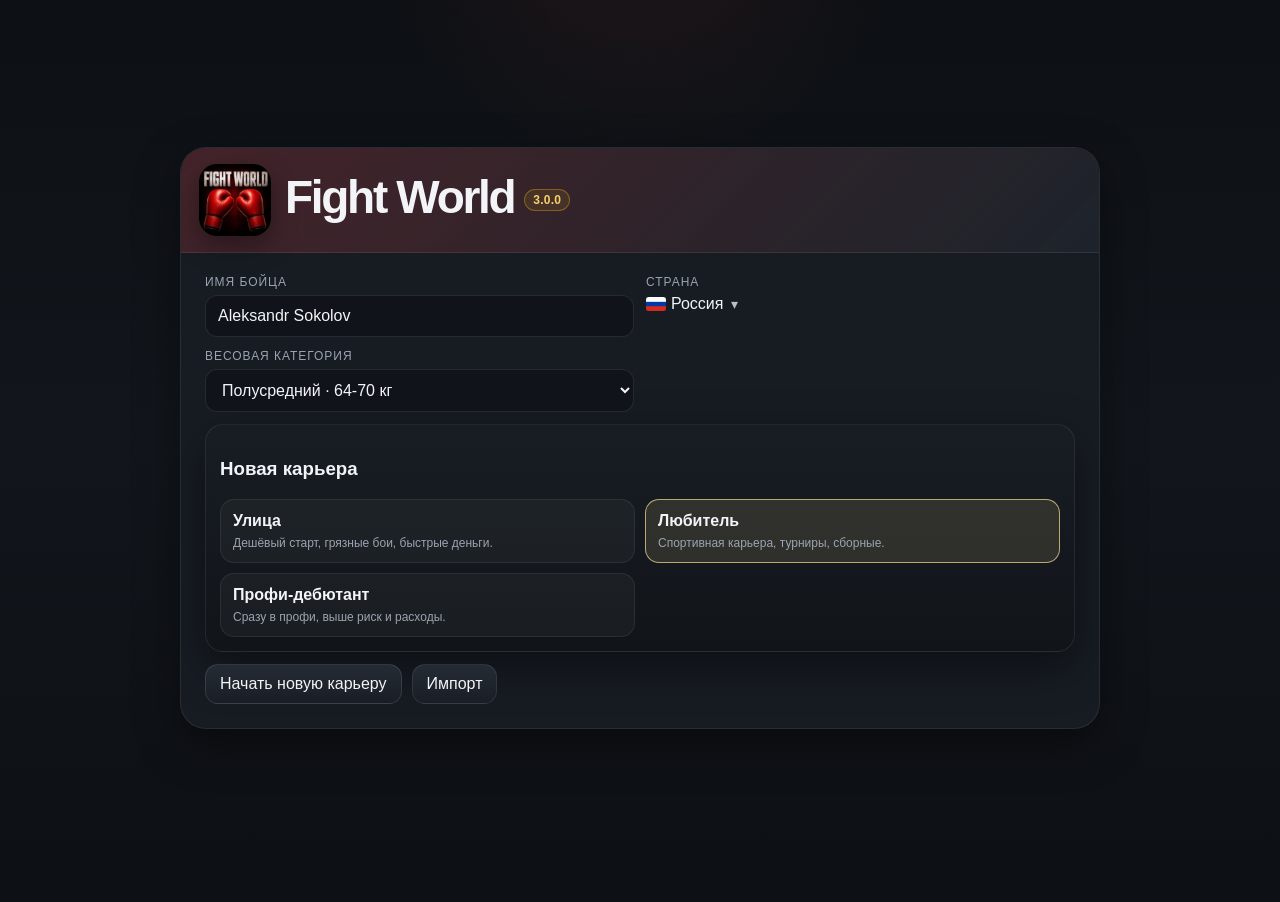
<file: index.html>
<!doctype html>
<html lang="ru">
<head>
  <meta charset="utf-8">
  <meta http-equiv="Cache-Control" content="no-store, no-cache, must-revalidate, max-age=0">
  <meta http-equiv="Pragma" content="no-cache">
  <meta http-equiv="Expires" content="0">
  <meta name="viewport" content="width=device-width,initial-scale=1">
  <meta name="theme-color" content="#0d1014">
  <meta name="apple-mobile-web-app-capable" content="yes">
  <meta name="apple-mobile-web-app-status-bar-style" content="black-translucent">
  <meta name="apple-mobile-web-app-title" content="Fight World">
  <meta name="mobile-web-app-capable" content="yes">
  <title>Fight World</title>
  <link rel="manifest" href="manifest.webmanifest">
  <link rel="apple-touch-icon" href="assets/icons/apple-touch-icon.png">
  <link rel="icon" type="image/png" sizes="192x192" href="assets/icons/icon-192.png">
  <link rel="stylesheet" href="src/styles.css">
</head>
<body class="app-booting">
  <div id="bootSplash" class="boot-splash">
    <div class="boot-card">
      <img class="boot-logo" src="assets/icons/icon-192.png" alt="Fight World">
      <h1>Fight World</h1>
      <div class="muted small">Загрузка карьеры...</div>
    </div>
  </div>
  <main id="app" class="app-shell"></main>

  <script src="src/data/game-data.js"></script>
  <script src="src/core/utils.js"></script>
  <script src="src/core/storage.js"></script>
  <script src="src/core/state.js"></script>
  <script src="src/core/clubs.js"></script>
  <script src="src/core/titles.js"></script>
  <script src="src/core/stories.js"></script>
  <script src="src/core/matchmaking.js"></script>
  <script src="src/core/amateur.js"></script>
  <script src="src/core/world.js"></script>
  <script src="src/core/fight/outcomes.js"></script>
  <script src="src/core/fight.js"></script>
  <script src="src/core/fight/styles.js"></script>
  <script src="src/core/fight/style-effects.js"></script>
  <script src="src/core/fight/camp.js"></script>
  <script src="src/core/fight/camp-effects.js"></script>
  <script src="src/core/final/objectives.js"></script>
  <script src="src/core/final/injuries.js"></script>
  <script src="src/core/final/final-effects.js"></script>
  <script src="src/ui/render.js"></script>
  <script src="src/ui/render/fighter-styles.js"></script>
  <script src="src/ui/render/fight-camp.js"></script>
  <script src="src/ui/render/modals.js"></script>
  <script src="src/ui/render/tabs.js"></script>
  <script src="src/ui/render/final-pack.js"></script>
  <script src="src/app/actions/bootstrap-actions.js"></script>
  <script src="src/app/actions/navigation-actions.js"></script>
  <script src="src/app/actions/time-actions.js"></script>
  <script src="src/app/actions/fight-actions.js"></script>
  <script src="src/app/actions/fight-camp-actions.js"></script>
  <script src="src/app/actions/tournament-actions.js"></script>
  <script src="src/app/actions/profile-actions.js"></script>
  <script src="src/app/actions/club-actions.js"></script>
  <script src="src/app/actions/final-pack-actions.js"></script>
  <script src="src/app/action-router.js"></script>
  <script src="src/app/actions/change-actions.js"></script>
  <script src="src/app/change-router.js"></script>
  <script src="src/app.js"></script>
</body>
</html>
</file>
<file: src/styles.css>
:root {
  --bg: #0a0a0b;
  --bg-2: #101113;
  --panel: #17191c;
  --panel-2: #1f2227;
  --panel-3: #262a30;
  --line: #343942;
  --text: #f4f4f5;
  --muted: #9ca3af;
  --red: #cf2525;
  --red-dark: #9f1d1d;
  --gold: #d6a019;
  --green: #20a05a;
  --blue: #3b82f6;
  --shadow: 0 16px 36px rgba(0, 0, 0, 0.34);
  --radius: 16px;
  --radius-lg: 24px;
}

* { box-sizing: border-box; }

html, body {
  min-height: 100%;
  margin: 0;
  padding: 0;
  background: var(--bg);
  color: var(--text);
  font-family: Inter, Arial, Helvetica, sans-serif;
}

body {
  background:
    linear-gradient(180deg, rgba(207, 37, 37, 0.08), transparent 250px),
    radial-gradient(circle at 80% 0%, rgba(214, 160, 25, 0.08), transparent 300px),
    var(--bg);
}

button, input, select { font: inherit; }

button {
  border: 1px solid var(--line);
  background: var(--panel-2);
  color: var(--text);
  border-radius: 12px;
  padding: 10px 14px;
  cursor: pointer;
  transition: 0.14s ease;
}

button:hover {
  background: var(--panel-3);
  border-color: #4b5563;
  transform: translateY(-1px);
}

button.primary {
  background: var(--red);
  border-color: #ef4444;
  color: #fff;
}

button.primary:hover { background: var(--red-dark); }

button.danger {
  background: #3a1717;
  border-color: #692323;
  color: #ffd7d7;
}

button.small-btn {
  padding: 7px 10px;
  font-size: 13px;
  border-radius: 999px;
}

button.active {
  background: var(--red);
  border-color: #ef4444;
  color: #fff;
}

input, select {
  width: 100%;
  border: 1px solid var(--line);
  background: #101214;
  color: var(--text);
  border-radius: 12px;
  padding: 11px 12px;
  outline: none;
}

input:focus, select:focus {
  border-color: rgba(239, 68, 68, 0.72);
  box-shadow: 0 0 0 3px rgba(207, 37, 37, 0.16);
}

.app-shell {
  width: min(1260px, calc(100% - 28px));
  margin: 0 auto;
  padding: 22px 0 36px;
}

.topbar {
  display: flex;
  align-items: center;
  justify-content: space-between;
  gap: 16px;
  margin-bottom: 18px;
}

.brand {
  display: flex;
  align-items: center;
  gap: 14px;
}

.logo {
  width: 54px;
  height: 54px;
  display: grid;
  place-items: center;
  border-radius: 15px;
  background: linear-gradient(135deg, #cf2525, #7f1d1d);
  box-shadow: var(--shadow);
  font-size: 22px;
  font-weight: 900;
  color: #fff;
  letter-spacing: -0.05em;
}

.brand h1 {
  margin: 0;
  font-size: clamp(25px, 3.5vw, 36px);
  letter-spacing: -0.04em;
}

.brand p {
  margin: 4px 0 0;
  color: var(--muted);
  font-size: 13px;
}

.toolbar {
  display: flex;
  align-items: center;
  gap: 10px;
  flex-wrap: wrap;
}

.layout {
  display: grid;
  grid-template-columns: 340px 1fr;
  gap: 18px;
}

.panel {
  background: var(--panel);
  border: 1px solid var(--line);
  border-radius: var(--radius-lg);
  box-shadow: var(--shadow);
  padding: 18px;
}

.panel h2, .panel h3 {
  margin: 0 0 12px;
  letter-spacing: -0.02em;
}

.stack {
  display: flex;
  flex-direction: column;
  gap: 12px;
}

.row {
  display: flex;
  align-items: center;
  gap: 10px;
  flex-wrap: wrap;
}

.grid {
  display: grid;
  gap: 12px;
}

.grid.two { grid-template-columns: repeat(2, minmax(0, 1fr)); }
.grid.three { grid-template-columns: repeat(3, minmax(0, 1fr)); }

.label {
  color: var(--muted);
  font-size: 12px;
  text-transform: uppercase;
  letter-spacing: 0.08em;
  margin-bottom: 6px;
}

.muted { color: var(--muted); }
.small { font-size: 13px; }

.stat-card {
  background: var(--panel-2);
  border: 1px solid var(--line);
  border-radius: var(--radius);
  padding: 14px;
}

.stat-card .value {
  font-size: 24px;
  font-weight: 900;
  letter-spacing: -0.04em;
  margin-top: 4px;
}

.skills {
  background: var(--panel-2);
  border: 1px solid var(--line);
  border-radius: var(--radius);
  padding: 14px;
}

.skill-row {
  display: flex;
  justify-content: space-between;
  gap: 12px;
  padding: 6px 0;
  border-bottom: 1px solid rgba(255, 255, 255, 0.07);
}

.skill-row:last-child { border-bottom: 0; }

.tabs {
  display: flex;
  gap: 8px;
  flex-wrap: wrap;
  margin-bottom: 14px;
}

.feed {
  background: #111315;
  border: 1px solid var(--line);
  border-radius: var(--radius);
  padding: 13px 14px;
  line-height: 1.55;
  margin-bottom: 14px;
}

.content-card {
  background: var(--panel-2);
  border: 1px solid var(--line);
  border-radius: var(--radius);
  padding: 14px;
}

.offer-list, .people-list, .ranking-list {
  display: flex;
  flex-direction: column;
  gap: 12px;
}

.offer {
  display: grid;
  grid-template-columns: 1fr auto;
  gap: 14px;
  align-items: center;
  background: var(--panel-3);
  border: 1px solid var(--line);
  border-radius: var(--radius);
  padding: 14px;
}

.offer-title {
  font-size: 18px;
  font-weight: 900;
  letter-spacing: -0.02em;
  margin-bottom: 4px;
}

.pills {
  display: flex;
  gap: 8px;
  flex-wrap: wrap;
  margin-top: 9px;
}

.pill {
  display: inline-flex;
  align-items: center;
  gap: 6px;
  border: 1px solid #3a4049;
  background: #242931;
  color: #dbe0e7;
  padding: 5px 9px;
  border-radius: 999px;
  font-size: 12px;
  white-space: nowrap;
}

.pill.red {
  background: rgba(207, 37, 37, 0.13);
  border-color: rgba(239, 68, 68, 0.34);
  color: #ffb4b4;
}

.pill.gold {
  background: rgba(214, 160, 25, 0.13);
  border-color: rgba(214, 160, 25, 0.34);
  color: #f3d98d;
}

.pill.green {
  background: rgba(32, 160, 90, 0.13);
  border-color: rgba(32, 160, 90, 0.34);
  color: #a7f3d0;
}

.pill.blue {
  background: rgba(59, 130, 246, 0.13);
  border-color: rgba(59, 130, 246, 0.34);
  color: #bfdbfe;
}

.split-row {
  display: flex;
  justify-content: space-between;
  gap: 12px;
  padding: 12px 0;
  border-bottom: 1px solid var(--line);
}

.split-row:first-child { padding-top: 0; }
.split-row:last-child { border-bottom: 0; padding-bottom: 0; }

.name-line {
  font-weight: 800;
  margin-bottom: 4px;
}

.filters {
  display: flex;
  flex-direction: column;
  gap: 10px;
  margin-bottom: 14px;
}

.filter-group {
  display: flex;
  align-items: center;
  gap: 8px;
  flex-wrap: wrap;
}

.filter-title {
  color: var(--muted);
  font-size: 12px;
  text-transform: uppercase;
  letter-spacing: 0.08em;
  margin-right: 4px;
}

.start-screen {
  min-height: calc(100vh - 48px);
  display: grid;
  place-items: center;
}

.start-card {
  width: min(920px, 100%);
  background: var(--panel);
  border: 1px solid var(--line);
  border-radius: 26px;
  box-shadow: var(--shadow);
  overflow: hidden;
}

.start-head {
  background:
    linear-gradient(135deg, rgba(207, 37, 37, 0.22), transparent),
    var(--panel-2);
  border-bottom: 1px solid var(--line);
  padding: 24px;
}

.start-head h1 {
  margin: 0;
  font-size: clamp(30px, 5vw, 46px);
  letter-spacing: -0.05em;
}

.start-head p {
  margin: 10px 0 0;
  color: var(--muted);
  line-height: 1.6;
  max-width: 720px;
}

.ring-line {
  height: 4px;
  width: 100%;
  margin-top: 16px;
  border-radius: 999px;
  background: linear-gradient(90deg, var(--red), var(--gold), var(--red));
}

.start-body { padding: 22px 24px 24px; }

.footer-note {
  color: var(--muted);
  font-size: 12px;
  line-height: 1.6;
  margin-top: 12px;
}

.modal-backdrop {
  position: fixed;
  inset: 0;
  background: rgba(0, 0, 0, 0.66);
  display: grid;
  place-items: center;
  z-index: 20;
  padding: 18px;
}

.modal {
  width: min(720px, 100%);
  max-height: calc(100vh - 36px);
  overflow: auto;
  background: var(--panel);
  border: 1px solid var(--line);
  border-radius: 24px;
  box-shadow: 0 24px 70px rgba(0, 0, 0, 0.55);
}

.modal-head {
  background: var(--panel-2);
  border-bottom: 1px solid var(--line);
  padding: 18px;
}

.modal-head h2 {
  margin: 0;
  letter-spacing: -0.03em;
}

.modal-body { padding: 18px; }

.modal-actions {
  display: flex;
  justify-content: flex-end;
  gap: 10px;
  padding: 0 18px 18px;
}

.big-result {
  font-size: 30px;
  font-weight: 900;
  letter-spacing: -0.04em;
  margin-bottom: 10px;
}

.big-result.win { color: #86efac; }
.big-result.loss { color: #fca5a5; }
.big-result.draw { color: #f3d98d; }

@media (max-width: 920px) {
  .layout { grid-template-columns: 1fr; }
  .offer { grid-template-columns: 1fr; }
  .topbar { align-items: flex-start; flex-direction: column; }
  .toolbar { width: 100%; }
}

@media (max-width: 560px) {
  .grid.two, .grid.three { grid-template-columns: 1fr; }
  .app-shell { width: min(100% - 18px, 1260px); padding-top: 12px; }
  .brand { align-items: flex-start; }
  .logo { width: 46px; height: 46px; font-size: 18px; }
}


.modal textarea {
  font-family: Consolas, "Courier New", monospace;
  resize: vertical;
}


/* 1.4.2 mobile pass */
html, body { max-width: 100%; overflow-x: hidden; }
* { box-sizing: border-box; }
button, input, select { max-width: 100%; }
@media (max-width: 760px) {
  body { margin: 0; padding: 0; }
  .topbar { position: static; padding: 10px; gap: 8px; flex-direction: column; align-items: stretch; }
  .topbar .toolbar { display: grid; grid-template-columns: 1fr 1fr; gap: 8px; }
  .layout { display: block; padding: 8px; width: 100%; }
  .panel, aside.panel { width: 100%; margin: 0 0 8px 0; padding: 10px; border-radius: 14px; }
  aside.panel .skills { display: none; }
  .grid, .grid.two, .grid.three { display: grid; grid-template-columns: 1fr !important; gap: 8px; }
  .content-card, .stat-card, .offer { padding: 10px; border-radius: 12px; max-width: 100%; }
  .tabs { display: flex; gap: 6px; overflow-x: auto; padding-bottom: 6px; scrollbar-width: thin; }
  .tabs button { flex: 0 0 auto; padding: 8px 10px; font-size: 13px; }
  .split-row { align-items: flex-start; gap: 8px; overflow-wrap: anywhere; }
  .split-row > span:last-child, .split-row > strong:last-child { text-align: right; max-width: 50%; overflow-wrap: anywhere; }
  .row, .filters, .pills { gap: 6px; flex-wrap: wrap; }
  .small-btn, button { min-height: 34px; }
  .offer-list { gap: 8px; }
  .offer { display: block; }
  .offer .primary { width: 100%; margin-top: 8px; }
  .modal-backdrop { padding: 8px; align-items: flex-start; overflow-y: auto; }
  .modal { width: 100%; max-width: 100%; max-height: calc(100vh - 16px); overflow-y: auto; border-radius: 14px; }
  .modal-body { padding: 10px; }
  .modal-head, .modal-actions { padding: 10px; }
  .brand h1 { font-size: 20px; }
  .value { font-size: 22px; }
  .ranking-list .split-row, .tournament-row { display: block; }
  .ranking-list .split-row > span, .tournament-row > span { display: block; margin-top: 8px; max-width: 100%; text-align: left; }
}

.club-level-line { display:flex; flex-wrap:nowrap; gap:6px; overflow-x:auto; padding-bottom:4px; }
.club-level-line .small-btn { flex:0 0 auto; padding:7px 9px; white-space:nowrap; }
@media (max-width: 700px) {
  .club-level-line { margin-left:-2px; margin-right:-2px; }
  .club-level-line .small-btn { font-size:12px; padding:7px 8px; }
}


/* 1.4.4 compact mobile shell */
.compact-topbar {
  align-items: stretch;
  padding: 8px 10px;
  border: 1px solid var(--line);
  border-radius: 14px;
  background: rgba(23,25,28,0.95);
  margin-bottom: 10px;
}

.compact-line {
  flex: 1;
  min-width: 0;
  white-space: nowrap;
  overflow: hidden;
  text-overflow: ellipsis;
  color: var(--text);
  font-size: 13px;
  line-height: 34px;
}

.compact-toolbar {
  display: flex;
  flex-wrap: nowrap;
  gap: 6px;
}

.compact-toolbar button {
  white-space: nowrap;
  padding: 8px 10px;
}

.single-layout {
  grid-template-columns: 1fr !important;
}

.club-filter-row {
  display: flex;
  gap: 6px;
  flex-wrap: nowrap;
  overflow-x: auto;
  padding: 8px 0;
}

.mobile-toggle {
  display: none;
  float: right;
  margin-left: 8px;
  padding: 4px 8px;
}

@media (max-width: 720px) {
  .app-shell {
    width: 100%;
    padding: 6px 6px 20px;
  }

  .topbar.compact-topbar {
    position: sticky;
    top: 0;
    z-index: 15;
    display: block;
    border-radius: 10px;
  }

  .compact-line {
    display: block;
    line-height: 22px;
    font-size: 12px;
    margin-bottom: 6px;
  }

  .compact-toolbar {
    display: grid;
    grid-template-columns: 1fr 1fr 1fr;
  }

  .compact-toolbar button {
    padding: 7px 4px;
    font-size: 12px;
    border-radius: 9px;
  }

  .layout, .single-layout {
    display: block !important;
  }

  .panel {
    padding: 8px;
    border-radius: 10px;
  }

  .tabs {
    gap: 5px;
    overflow-x: auto;
    flex-wrap: nowrap;
    padding-bottom: 5px;
  }

  .tabs button {
    flex: 0 0 auto;
    padding: 7px 9px;
    font-size: 12px;
  }

  .feed {
    padding: 7px 9px;
    font-size: 12px;
    margin: 8px 0;
  }

  .grid.two, .grid.three, .grid {
    grid-template-columns: 1fr !important;
    gap: 8px;
  }

  .content-card {
    padding: 9px;
    border-radius: 10px;
    margin-bottom: 8px;
  }

  .content-card h3 {
    font-size: 15px;
    margin: 0;
  }

  .mobile-toggle {
    display: inline-block;
  }

  .content-card.mobile-collapsed > :not(h3) {
    display: none !important;
  }

  .split-row {
    gap: 8px;
    align-items: flex-start;
  }

  .split-row > span, .split-row > strong, .muted.small {
    min-width: 0;
    overflow-wrap: anywhere;
  }

  .offer {
    display: block;
    padding: 10px;
  }

  .offer .primary {
    width: 100%;
    margin-top: 8px;
  }

  .pills, .row {
    gap: 5px;
  }

  .pill, button.small-btn {
    font-size: 11px;
    padding: 5px 7px;
  }

  .modal {
    width: calc(100vw - 12px);
    max-width: calc(100vw - 12px);
    max-height: calc(100vh - 20px);
    overflow-y: auto;
    border-radius: 12px;
  }

  .modal-body {
    padding: 10px;
  }

  body {
    overflow-x: hidden;
  }
}


.top-pills {
  display: flex;
  flex-wrap: wrap;
  gap: 6px;
  align-items: center;
  min-width: 0;
  flex: 1;
}

@media (max-width: 720px) {
  .top-pills {
    flex-wrap: nowrap;
    overflow-x: auto;
    padding-bottom: 4px;
  }

  .top-pills .pill {
    flex: 0 0 auto;
  }
}

/* 1.8.1 interactive ring fight */
.fight-modal {
  max-width: 980px;
}

.fight-layout {
  display: grid;
  grid-template-columns: minmax(280px, 390px) 1fr;
  gap: 16px;
  align-items: start;
}

.ring-grid {
  display: grid;
  grid-template-columns: repeat(5, 1fr);
  gap: 6px;
  padding: 12px;
  border: 1px solid var(--line);
  border-radius: 16px;
  background: radial-gradient(circle at center, rgba(160,110,45,.18), rgba(20,22,26,.95));
}

.ring-cell {
  aspect-ratio: 1 / 1;
  border: 1px solid rgba(255,255,255,.10);
  border-radius: 12px;
  display: grid;
  place-items: center;
  font-size: 11px;
  color: var(--muted);
  background: rgba(255,255,255,.03);
}

.player-cell,
.opponent-cell {
  border-radius: 999px;
  font-weight: 800;
  color: #fff;
}

.player-cell {
  background: rgba(57, 160, 255, .78);
  box-shadow: 0 0 0 3px rgba(57,160,255,.18);
}

.opponent-cell {
  background: rgba(230, 61, 61, .80);
  box-shadow: 0 0 0 3px rgba(230,61,61,.18);
}

.fight-controls {
  display: grid;
  grid-template-columns: repeat(2, minmax(0, 1fr));
  gap: 8px;
  margin-top: 12px;
}

.move-pad {
  grid-column: 1 / -1;
  display: grid;
  grid-template-columns: repeat(4, minmax(0, 1fr));
  gap: 8px;
}

.fight-meter {
  display: grid;
  grid-template-columns: 70px 1fr 72px;
  gap: 8px;
  align-items: center;
  margin: 7px 0;
  font-size: 12px;
}

.fight-meter div {
  height: 9px;
  border-radius: 999px;
  overflow: hidden;
  background: rgba(255,255,255,.08);
}

.fight-meter i {
  display: block;
  height: 100%;
  border-radius: 999px;
  background: linear-gradient(90deg, #e23d3d, #f0b24a);
}

.fight-log {
  max-height: 260px;
  overflow-y: auto;
  margin-top: 12px;
  padding: 10px;
  border: 1px solid var(--line);
  border-radius: 12px;
  background: rgba(0,0,0,.18);
  font-size: 12px;
  line-height: 1.45;
}

@media (max-width: 720px) {
  .fight-layout {
    grid-template-columns: 1fr;
  }

  .fight-controls {
    grid-template-columns: 1fr;
  }

  .move-pad {
    grid-template-columns: repeat(4, 1fr);
  }

  .fight-meter {
    grid-template-columns: 62px 1fr 58px;
  }
}


/* 1.8.2 ring combat hotfix */
.compact-offers {
  display: grid;
  gap: 6px;
}

.compact-offer {
  display: flex;
  align-items: center;
  justify-content: space-between;
  gap: 8px;
  padding: 7px 9px;
  min-height: 38px;
}

.compact-fight-info {
  display: flex;
  align-items: center;
  flex-wrap: wrap;
  gap: 5px;
  min-width: 0;
}

.compact-fight-info .pill,
.compact-fight-info .small-btn {
  padding: 4px 7px;
  font-size: 12px;
}

.fight-window-body {
  background: #070708;
  overflow-x: hidden;
}

.detached-fight {
  width: min(1120px, calc(100vw - 18px));
  max-width: min(1120px, calc(100vw - 18px));
  margin: 8px auto;
}

.ring-grid {
  background:
    linear-gradient(rgba(10, 10, 11, 0.16), rgba(10, 10, 11, 0.16)),
    url("../ring_top_view.png") center/cover no-repeat;
  border: 2px solid rgba(214, 160, 25, 0.35);
  box-shadow: inset 0 0 0 999px rgba(0,0,0,0.14);
}

.fight-controls button small {
  display: block;
  margin-top: 4px;
  color: var(--muted);
  font-size: 10px;
  line-height: 1.15;
}

.fight-controls button:disabled {
  opacity: 0.42;
  cursor: not-allowed;
  transform: none;
}

.big-result.win {
  color: #22c55e;
  border-color: rgba(34, 197, 94, 0.4);
  background: rgba(34, 197, 94, 0.09);
}

@media (max-width: 720px) {
  .compact-offer {
    display: block;
  }
  .compact-offer > button {
    width: 100%;
    margin-top: 6px;
  }
}


/* 1.8.3 fullscreen ring UI */
.fight-fullscreen-backdrop {
  position: fixed;
  inset: 0;
  z-index: 9999;
  align-items: stretch;
  justify-content: center;
  padding: 10px;
  background: rgba(0, 0, 0, 0.92);
}

.fight-fullscreen-modal {
  width: min(1220px, calc(100vw - 20px));
  max-width: min(1220px, calc(100vw - 20px));
  height: calc(100vh - 20px);
  max-height: calc(100vh - 20px);
  margin: 0 auto;
  overflow-y: auto;
  border-radius: 16px;
}

.hp-meter i {
  background: var(--red) !important;
}

.stamina-meter i {
  background: var(--blue) !important;
}

.punch-action-btn {
  position: relative;
  min-height: 64px;
  padding: 17px 10px 14px;
  overflow: hidden;
}

.punch-action-btn .punch-title {
  display: block;
  text-align: center;
  font-weight: 800;
  line-height: 1.1;
}

.punch-damage,
.punch-chance,
.punch-stamina {
  position: absolute;
  font-size: 12px;
  font-weight: 900;
  line-height: 1;
}

.punch-damage {
  top: 6px;
  left: 7px;
  color: var(--red);
}

.punch-chance {
  top: 6px;
  right: 7px;
  color: var(--gold);
}

.punch-stamina {
  bottom: 6px;
  left: 7px;
  color: var(--blue);
}

.fight-controls button small {
  display: none !important;
}

@media (max-width: 720px) {
  .fight-fullscreen-backdrop {
    padding: 4px;
  }

  .fight-fullscreen-modal {
    width: calc(100vw - 8px);
    height: calc(100vh - 8px);
    max-height: calc(100vh - 8px);
    border-radius: 10px;
  }

  .punch-action-btn {
    min-height: 58px;
  }
}


/* 1.8.5 mobile compact pass */
.mobile-toggle {
  display: none !important;
}

.content-card.mobile-collapsed > :not(h3) {
  display: block !important;
}

@media (max-width: 720px) {
  html, body {
    overflow-x: hidden !important;
  }

  .app-shell {
    width: 100%;
    max-width: 100vw;
    padding: 4px 4px 12px;
  }

  .topbar.compact-topbar {
    position: sticky;
    top: 0;
    z-index: 30;
    display: grid;
    grid-template-columns: 1fr;
    gap: 4px;
    padding: 5px;
    margin-bottom: 5px;
    border-radius: 9px;
  }

  .top-pills {
    display: flex !important;
    flex-wrap: wrap !important;
    overflow: visible !important;
    gap: 3px;
    padding: 0;
  }

  .top-pills .pill {
    flex: 0 1 auto !important;
    font-size: 10px;
    line-height: 1;
    padding: 4px 5px;
    border-radius: 999px;
    max-width: 46vw;
    overflow: hidden;
    text-overflow: ellipsis;
    white-space: nowrap;
  }

  .compact-toolbar {
    display: grid;
    grid-template-columns: repeat(3, 1fr);
    gap: 3px;
  }

  .compact-toolbar button {
    min-width: 0;
    padding: 6px 3px;
    font-size: 10px;
    border-radius: 8px;
  }

  .panel {
    padding: 5px;
    border-radius: 9px;
  }

  .tabs {
    display: grid;
    grid-template-columns: repeat(4, minmax(0, 1fr));
    gap: 3px;
    overflow: visible;
    padding: 0;
    margin-bottom: 5px;
  }

  .tabs button {
    min-width: 0;
    padding: 6px 2px;
    font-size: 10px;
    border-radius: 8px;
    white-space: nowrap;
    overflow: hidden;
    text-overflow: ellipsis;
  }

  .feed {
    padding: 5px 6px;
    font-size: 10px;
    margin: 5px 0;
    border-radius: 8px;
  }

  .grid,
  .grid.two,
  .grid.three {
    display: grid;
    grid-template-columns: 1fr !important;
    gap: 5px;
  }

  .content-card,
  .stat-card {
    padding: 6px;
    margin-bottom: 5px;
    border-radius: 9px;
  }

  .content-card h3,
  .stat-card h3 {
    font-size: 13px;
    margin: 0 0 5px;
  }

  .split-row {
    gap: 5px;
    padding: 4px 0;
    font-size: 11px;
  }

  .muted.small,
  .label {
    font-size: 10px;
  }

  .pills,
  .row,
  .club-filter-row {
    gap: 3px;
    flex-wrap: wrap;
    overflow: visible;
  }

  .pill,
  button.small-btn {
    font-size: 10px;
    padding: 4px 5px;
    border-radius: 999px;
  }

  .compact-offer {
    display: grid;
    grid-template-columns: 1fr auto;
    align-items: center;
    gap: 4px;
    min-height: 0;
    padding: 5px;
  }

  .compact-fight-info {
    gap: 3px;
  }

  .compact-fight-info .pill,
  .compact-fight-info .small-btn {
    font-size: 9px;
    padding: 3px 4px;
  }

  .compact-offer > button {
    width: auto;
    margin: 0;
    padding: 6px 7px;
    font-size: 10px;
  }

  .modal {
    width: calc(100vw - 8px);
    max-width: calc(100vw - 8px);
    max-height: calc(100vh - 8px);
    border-radius: 10px;
  }

  .modal-body {
    padding: 6px;
  }

  .fight-fullscreen-backdrop {
    padding: 3px;
  }

  .fight-fullscreen-modal {
    width: calc(100vw - 6px);
    height: calc(100vh - 6px);
    max-height: calc(100vh - 6px);
    border-radius: 8px;
  }

  .fight-layout {
    display: grid;
    grid-template-columns: 1fr;
    gap: 6px;
  }

  .ring-grid {
    gap: 3px;
    padding: 5px;
    border-radius: 10px;
  }

  .ring-cell {
    border-radius: 7px;
    font-size: 9px;
  }

  .fight-controls {
    gap: 4px;
    grid-template-columns: repeat(2, minmax(0, 1fr));
  }

  .punch-action-btn {
    min-height: 48px;
    padding: 14px 6px 11px;
  }

  .punch-action-btn .punch-title {
    font-size: 10px;
  }

  .punch-damage,
  .punch-chance,
  .punch-stamina {
    font-size: 10px;
  }

  .fight-side h3 {
    font-size: 12px;
    margin: 4px 0;
  }

  .fight-meter {
    grid-template-columns: 52px 1fr 36px;
    gap: 4px;
    font-size: 10px;
  }

  .fight-log {
    max-height: 105px;
    font-size: 10px;
    padding: 5px;
  }
}


/* 1.8.6 favorites and overlay fixes */
.modal-backdrop {
  z-index: 12000 !important;
}

.fight-fullscreen-backdrop {
  z-index: 13000 !important;
}

.topbar.compact-topbar {
  z-index: 5;
}

.favorite-btn {
  border-color: rgba(243, 217, 141, 0.35);
}

.favorite-btn.active {
  color: #f3d98d;
  background: rgba(243, 217, 141, 0.12);
  border-color: rgba(243, 217, 141, 0.55);
}

.favorites-card {
  border-color: rgba(243, 217, 141, 0.22);
}

.favorite-list {
  display: grid;
  gap: 4px;
}

.favorite-row {
  padding: 5px 0;
}

.ring-grid {
  background-image:
    linear-gradient(rgba(8, 8, 10, 0.06), rgba(8, 8, 10, 0.06)),
    url("../ring_top_view.png"),
    url("ring_top_view.png") !important;
  background-position: center, center, center !important;
  background-size: cover, cover, cover !important;
  background-repeat: no-repeat, no-repeat, no-repeat !important;
  background-color: #17120d;
  box-shadow: inset 0 0 0 999px rgba(0,0,0,0.05) !important;
}

.ring-cell {
  background: rgba(0, 0, 0, 0.16);
}

@media (max-width: 720px) {
  .topbar.compact-topbar {
    z-index: 5 !important;
  }

  .modal-backdrop {
    z-index: 12000 !important;
  }

  .fight-fullscreen-backdrop {
    z-index: 13000 !important;
  }

  .favorites-card {
    padding: 5px;
  }

  .favorite-row {
    display: grid;
    grid-template-columns: 1fr auto;
    align-items: center;
  }
}


/* 1.8.7 favorites tab and ring asset fix */
.favorite-tab-list {
  display: grid;
  gap: 6px;
}

.favorite-tab-row {
  border-color: rgba(243, 217, 141, 0.18);
}

.ring-grid {
  background-image:
    linear-gradient(rgba(8, 8, 10, 0.02), rgba(8, 8, 10, 0.02)),
    url("../ring_top_view.png"),
    url("../../ring_top_view.png"),
    url("ring_top_view.png") !important;
  background-position: center, center, center, center !important;
  background-size: cover, cover, cover, cover !important;
  background-repeat: no-repeat, no-repeat, no-repeat, no-repeat !important;
}


/* 1.9.4 career archetypes and pro contracts */
.archetype-grid {
  display: grid;
  grid-template-columns: repeat(2, minmax(0, 1fr));
  gap: 10px;
}

.archetype-card {
  display: grid;
  gap: 6px;
  padding: 12px;
  border: 1px solid var(--line);
  border-radius: 14px;
  background: rgba(255,255,255,0.035);
  cursor: pointer;
}

.archetype-card input {
  display: none;
}

.archetype-card:has(input:checked),
.archetype-card.selected {
  border-color: rgba(243, 217, 141, 0.55);
  background: rgba(243, 217, 141, 0.1);
}

.archetype-card strong {
  color: var(--text);
  font-size: 16px;
}

.archetype-card span {
  color: var(--muted);
  font-size: 12px;
}

@media (max-width: 720px) {
  .archetype-grid {
    grid-template-columns: 1fr;
    gap: 6px;
  }

  .archetype-card {
    padding: 8px;
    border-radius: 10px;
  }

  .archetype-card strong {
    font-size: 13px;
  }

  .archetype-card span {
    font-size: 10px;
  }
}


/* 1.9.5 path visibility / ring / archetype fixes */
.archetype-card.selected {
  border-color: var(--line) !important;
  background: rgba(255,255,255,0.035) !important;
}

.archetype-card:has(input:checked) {
  border-color: rgba(243, 217, 141, 0.72) !important;
  background: rgba(243, 217, 141, 0.12) !important;
}

.ring-grid {
  background-image:
    linear-gradient(rgba(255,255,255,0.10), rgba(255,255,255,0.10)),
    url("../ring_top_view.png"),
    url("../../ring_top_view.png"),
    url("ring_top_view.png") !important;
  background-color: #f8f8f2 !important;
  box-shadow: inset 0 0 0 999px rgba(255,255,255,0.10) !important;
  border-color: rgba(20,20,20,0.25) !important;
}

.ring-cell {
  background: rgba(255,255,255,0.24) !important;
  border-color: rgba(0,0,0,0.16) !important;
  color: #191919 !important;
}

.player-cell {
  background: #2563eb !important;
  color: #ffffff !important;
  box-shadow: 0 0 0 3px rgba(37,99,235,.25) !important;
}

.opponent-cell {
  background: #dc2626 !important;
  color: #ffffff !important;
  box-shadow: 0 0 0 3px rgba(220,38,38,.25) !important;
}


/* 2.0.0 world scale and flags */
.flag-icon {
  width: 1.18em;
  height: 0.82em;
  object-fit: cover;
  border-radius: 2px;
  border: 1px solid rgba(255,255,255,.22);
  box-shadow: 0 1px 2px rgba(0,0,0,.25);
  vertical-align: -0.12em;
  flex: 0 0 auto;
}

.country-label {
  display: inline-flex;
  align-items: center;
  gap: 0.35em;
  white-space: nowrap;
}

.flag-pill {
  display: inline-flex;
  align-items: center;
}

.country-grid {
  display: grid;
  grid-template-columns: repeat(auto-fill, minmax(170px, 1fr));
  gap: 6px;
  max-height: min(62vh, 620px);
  overflow: auto;
  padding-right: 4px;
}

.country-choice {
  display: flex;
  justify-content: space-between;
  align-items: center;
  gap: 6px;
}

.profile-actions-card .row button {
  min-width: 132px;
}

@media (max-width: 720px) {
  .country-grid {
    grid-template-columns: 1fr;
    max-height: 65vh;
  }
  .country-choice {
    font-size: 10px;
    padding: 6px 7px;
  }
  .profile-actions-card .row {
    display: grid;
    grid-template-columns: repeat(3, 1fr);
  }
  .profile-actions-card .row button {
    min-width: 0;
    width: 100%;
  }
}


/* 2.0.1 real flags / compact country dropdowns */
.flag-icon {
  width: 1.77em !important;
  height: 1.23em !important;
  border-radius: 3px;
}

.country-dropdown {
  position: relative;
  display: inline-block;
  max-width: 100%;
}

.country-summary {
  list-style: none;
  display: inline-flex !important;
  align-items: center;
  gap: 8px;
}

.country-summary::-webkit-details-marker {
  display: none;
}

.country-summary::after {
  content: "▾";
  opacity: .75;
  font-size: .85em;
}

.country-dropdown-menu {
  position: absolute;
  z-index: 20000;
  left: 0;
  top: calc(100% + 6px);
  width: min(360px, 86vw);
  max-height: 360px;
  overflow: auto;
  display: grid;
  gap: 4px;
  padding: 8px;
  border: 1px solid var(--line);
  border-radius: 14px;
  background: rgba(19, 22, 28, .98);
  box-shadow: 0 18px 50px rgba(0,0,0,.45);
}

.country-dropdown-menu .country-choice {
  justify-content: flex-start;
  width: 100%;
  text-align: left;
}

.compact-country-filter {
  overflow: visible;
}

.start-country-dropdown .country-dropdown-menu {
  width: min(420px, 88vw);
}

@media (max-width: 720px) {
  .flag-icon {
    width: 1.55em !important;
    height: 1.08em !important;
  }
  .country-dropdown-menu {
    max-height: 58vh;
  }
}


/* 2.0.3 compact UI pass */
.world-grid .content-card,
.team-card {
  min-width: 0;
}

.team-selector-row {
  display: flex;
  align-items: center;
  gap: 8px;
  flex-wrap: wrap;
}

.news-row {
  align-items: flex-start;
}

.compact-offer,
.tournament-row,
.ranking-row {
  gap: 8px;
}

.fight-preview-modal .stat-card {
  min-height: 92px;
}

@media (min-width: 980px) {
  .layout.single-layout {
    max-width: 1180px;
    margin: 0 auto;
  }

  .grid.two {
    grid-template-columns: repeat(2, minmax(0, 1fr));
    gap: 12px;
  }

  .content-card {
    padding: 14px;
  }

  .tabs {
    gap: 6px;
  }
}

@media (max-width: 720px) {
  .topbar.compact-topbar {
    position: sticky;
    top: 0;
    z-index: 80;
    padding: 8px;
  }

  .top-pills {
    display: grid;
    grid-template-columns: repeat(2, minmax(0, 1fr));
    gap: 4px;
  }

  .top-pills .pill {
    justify-content: center;
    min-width: 0;
    font-size: 10px;
    padding: 5px 6px;
  }

  .tabs {
    display: grid;
    grid-template-columns: repeat(3, minmax(0, 1fr));
    gap: 5px;
  }

  .tabs button {
    min-width: 0;
    padding: 7px 5px;
    font-size: 11px;
  }

  .panel,
  .content-card {
    padding: 10px;
    border-radius: 14px;
  }

  .grid.two,
  .world-grid {
    display: grid;
    grid-template-columns: 1fr;
    gap: 8px;
  }

  .split-row {
    gap: 8px;
    padding: 7px 0;
  }

  .compact-fight-info,
  .pills,
  .row,
  .team-selector-row {
    gap: 5px;
  }

  .compact-fight-info .pill,
  .pills .pill,
  .small-btn {
    font-size: 10px;
    padding: 5px 7px;
  }

  .modal {
    width: min(96vw, 720px);
    max-height: 92vh;
    overflow: auto;
    border-radius: 16px;
  }

  .modal-body {
    padding: 10px;
  }

  .modal-actions {
    gap: 6px;
    padding: 10px;
  }

  .country-dropdown-menu {
    max-height: 54vh;
  }
}


/* 2.0.4 availability/foreigners/performance UI polish */
.fighter-country-route {
  display: inline-flex;
  align-items: center;
  gap: 0.28em;
  white-space: nowrap;
}

.country-arrow {
  opacity: .65;
  font-size: .9em;
}

.tournament-row {
  display: grid !important;
  grid-template-columns: minmax(0, 1fr) auto;
  align-items: center;
  gap: 10px;
}

.tournament-row .name-line {
  white-space: nowrap;
  overflow: hidden;
  text-overflow: ellipsis;
}

.tournament-row .muted.small {
  white-space: nowrap;
  overflow: hidden;
  text-overflow: ellipsis;
}

.compact-notice-modal .modal-body {
  padding-bottom: 6px;
}

@media (max-width: 720px) {
  .tournament-row {
    grid-template-columns: minmax(0, 1fr) auto;
    padding: 7px 0;
  }

  .tournament-row .muted.small {
    font-size: 10px;
    max-width: 100%;
  }

  .tournament-row .small-btn,
  .tournament-row .pill {
    white-space: nowrap;
    padding: 5px 7px;
  }

  .fighter-country-route .country-label span:not(.country-arrow) {
    display: none;
  }

  .fighter-country-route {
    gap: 0.18em;
  }
}


/* 2.2.0 career systems UI */
.news-row-card {
  border-bottom: 1px solid var(--line);
  padding: 8px 0;
}

.news-row-card:last-child {
  border-bottom: 0;
}

.news-profile-row {
  margin-top: 6px;
  gap: 6px;
}

.pill.green {
  border-color: rgba(63, 185, 80, .45);
  color: #7ee787;
  background: rgba(46, 160, 67, .14);
}

@media (max-width: 720px) {
  .news-profile-row {
    display: flex;
    flex-wrap: wrap;
  }
}


/* 2.2.2 persistent save menu */
.continue-card {
  border-color: rgba(63, 185, 80, .35);
  background: linear-gradient(180deg, rgba(46, 160, 67, .12), rgba(255,255,255,.025));
  margin-bottom: 14px;
}

.continue-card .split-row {
  padding: 6px 0;
}


.inline-link-btn,
.pill-link {
  border: 1px solid rgba(255,255,255,.14);
  background: rgba(255,255,255,.05);
  color: #f5f7fb;
  border-radius: 999px;
  padding: 2px 10px;
  font: inherit;
  cursor: pointer;
}
.inline-link-btn:hover,
.pill-link:hover {
  border-color: rgba(229, 62, 62, .55);
  background: rgba(229, 62, 62, .16);
}
.inline-link-btn {
  display: inline-flex;
  align-items: center;
  margin: 0 2px;
}
.news-inline-text, .history-text {
  line-height: 1.55;
}
.topbar-brand {
  display: flex;
  align-items: center;
  justify-content: center;
}
.topbar-logo {
  width: 42px;
  height: 42px;
  border-radius: 12px;
  box-shadow: 0 8px 18px rgba(0,0,0,.32);
}
.start-logo {
  width: 72px;
  height: 72px;
  border-radius: 18px;
  box-shadow: 0 10px 26px rgba(0,0,0,.34);
}
.continue-card {
  border-color: rgba(63, 185, 80, .35);
  background: linear-gradient(180deg, rgba(46, 160, 67, .12), rgba(255,255,255,.025));
  margin-bottom: 14px;
}
@media (max-width: 760px) {
  .topbar.compact-topbar {
    grid-template-columns: 44px 1fr;
    gap: 10px;
  }
  .topbar.compact-topbar .compact-toolbar {
    grid-column: 1 / -1;
  }
  .start-logo {
    width: 60px;
    height: 60px;
  }
}


/* 2.2.5 mobile + boot polish */
body.app-booting { overflow: hidden; }

.boot-splash {
  position: fixed;
  inset: 0;
  z-index: 4000;
  display: flex;
  align-items: center;
  justify-content: center;
  padding: 24px;
  background:
    radial-gradient(circle at top, rgba(207, 37, 37, 0.18), transparent 36%),
    linear-gradient(180deg, rgba(10, 10, 11, 0.96), rgba(10, 10, 11, 0.99)),
    var(--bg);
  transition: opacity 0.24s ease;
}

.boot-splash.hidden {
  opacity: 0;
  pointer-events: none;
}

.boot-card {
  width: min(360px, 100%);
  padding: 28px 22px;
  border-radius: 28px;
  border: 1px solid rgba(207, 37, 37, 0.26);
  background: linear-gradient(180deg, rgba(23,25,28,0.98), rgba(14,15,18,0.98));
  box-shadow: 0 28px 60px rgba(0, 0, 0, 0.5);
  text-align: center;
}

.boot-card h1 {
  margin: 14px 0 10px;
  font-size: clamp(34px, 7vw, 48px);
  letter-spacing: -0.05em;
}

.boot-logo {
  width: 118px;
  height: 118px;
  object-fit: contain;
  border-radius: 26px;
  box-shadow: 0 16px 36px rgba(0, 0, 0, 0.45);
}

.start-logo, .topbar-logo {
  object-fit: contain;
}

.start-head .brand h1 {
  margin-bottom: 6px;
}

.topbar-brand {
  display: flex;
  align-items: center;
  justify-content: center;
}

.topbar-logo {
  width: 58px;
  height: 58px;
  border-radius: 18px;
  box-shadow: var(--shadow);
}

.top-pills {
  display: flex;
  flex-wrap: wrap;
  gap: 8px;
  flex: 1;
  min-width: 0;
}

.pill, .pill-link {
  display: inline-flex;
  align-items: center;
  justify-content: center;
  gap: 6px;
  min-height: 32px;
  white-space: nowrap;
}

.main-panel {
  display: flex;
  flex-direction: column;
  min-height: calc(100dvh - 138px);
  overflow: hidden;
}

.tab-scroll-area {
  display: flex;
  flex-direction: column;
  gap: 10px;
  min-height: 0;
  overflow: auto;
  padding-right: 4px;
}

.single-layout {
  display: block;
}

.feed {
  flex: 0 0 auto;
}

@media (max-width: 760px) {
  html, body {
    height: 100%;
    overflow: hidden;
  }

  .app-shell {
    width: 100%;
    min-height: 100dvh;
    padding: 8px 8px 10px;
  }

  .topbar.compact-topbar {
    gap: 8px;
    margin-bottom: 8px;
    align-items: stretch;
  }

  .topbar-brand {
    flex: 0 0 44px;
    align-self: flex-start;
  }

  .topbar-logo {
    width: 44px;
    height: 44px;
    border-radius: 14px;
  }

  .top-pills {
    display: grid;
    grid-template-columns: repeat(2, minmax(0, 1fr));
    gap: 6px;
    width: 100%;
  }

  .pill, .pill-link {
    width: 100%;
    min-width: 0;
    min-height: 30px;
    padding: 6px 8px;
    font-size: 12px;
    line-height: 1.15;
    overflow: hidden;
    text-overflow: ellipsis;
  }

  .compact-toolbar {
    display: grid;
    grid-template-columns: repeat(2, minmax(0, 1fr));
    gap: 6px;
    width: 100%;
  }

  .compact-toolbar button {
    width: 100%;
    padding: 8px 8px;
    font-size: 13px;
  }

  .main-panel {
    min-height: calc(100dvh - 162px);
    padding: 10px;
    border-radius: 16px;
  }

  .tab-scroll-area {
    gap: 8px;
    padding-right: 0;
  }

  .tabs {
    display: flex;
    gap: 6px;
    overflow-x: auto;
    padding-bottom: 6px;
    margin-bottom: 6px;
    scrollbar-width: thin;
  }

  .tabs button {
    flex: 0 0 auto;
    min-width: 90px;
    padding: 8px 10px;
    font-size: 12px;
  }

  .grid.two, .grid.three {
    grid-template-columns: 1fr !important;
  }

  .panel, .content-card, .stat-card, .skills, .offer, .modal {
    padding: 10px;
    border-radius: 14px;
  }

  .split-row {
    gap: 8px;
    align-items: flex-start;
  }

  .split-row > strong, .split-row > span:last-child {
    max-width: 48%;
    text-align: right;
  }

  .offer.compact-offer, .favorite-tab-row, .favorite-row {
    display: flex;
    flex-direction: column;
    align-items: stretch;
    gap: 8px;
  }

  .compact-fight-info {
    display: flex;
    flex-wrap: wrap;
    gap: 6px;
  }

  .offer.compact-offer > button,
  .favorite-tab-row > button {
    width: 100%;
  }

  .club-filter-row {
    display: grid;
    grid-template-columns: repeat(4, minmax(0, 1fr));
    gap: 6px;
  }

  .club-filter-row .small-btn {
    width: 100%;
    padding-inline: 4px;
  }

  .row {
    gap: 6px;
  }

  .profile-actions-card .row {
    display: grid;
    grid-template-columns: 1fr;
  }

  .country-dropdown-menu {
    max-height: 54dvh;
  }

  .modal-backdrop {
    padding: 10px 8px;
  }

  .modal {
    width: min(100%, calc(100vw - 16px));
    max-height: calc(100dvh - 18px);
    overflow: auto;
  }

  .start-screen {
    min-height: 100dvh;
    padding: 10px 0;
  }

  .start-card {
    width: 100%;
    padding: 12px;
    border-radius: 18px;
  }

  .start-head .brand {
    align-items: flex-start;
  }

  .start-logo {
    width: 64px;
    height: 64px;
    border-radius: 16px;
  }

  .start-body .row button {
    width: 100%;
  }

  .archetype-grid {
    grid-template-columns: 1fr !important;
  }
}


/* 2.2.6 update notification */
.update-notice {
  position: fixed;
  left: 50%;
  bottom: calc(18px + env(safe-area-inset-bottom, 0px));
  z-index: 5000;
  width: min(560px, calc(100vw - 24px));
  transform: translateX(-50%);
  display: flex;
  align-items: center;
  gap: 10px;
  padding: 12px;
  border-radius: 18px;
  border: 1px solid rgba(207, 37, 37, 0.42);
  background: linear-gradient(180deg, rgba(27, 29, 34, 0.98), rgba(14, 15, 18, 0.98));
  box-shadow: 0 18px 44px rgba(0, 0, 0, 0.52);
}

.update-notice-text {
  flex: 1;
  min-width: 0;
  display: grid;
  gap: 3px;
}

.update-notice-text strong {
  font-size: 14px;
}

.update-notice-text span {
  color: var(--muted);
  font-size: 12px;
}

.update-now-btn {
  flex: 0 0 auto;
}

.update-later-btn {
  flex: 0 0 auto;
}

@media (max-width: 760px) {
  .update-notice {
    bottom: calc(10px + env(safe-area-inset-bottom, 0px));
    width: calc(100vw - 16px);
    display: grid;
    grid-template-columns: 1fr;
    gap: 8px;
  }

  .update-notice button {
    width: 100%;
  }
}


/* 2.2.7 mobile scroll + compact phone UI */
.version-badge {
  display: inline-flex;
  align-items: center;
  justify-content: center;
  min-height: 22px;
  padding: 2px 8px;
  border-radius: 999px;
  border: 1px solid rgba(214, 160, 25, 0.42);
  background: rgba(214, 160, 25, 0.12);
  color: #f4d06b;
  font-size: 12px;
  font-weight: 800;
  letter-spacing: 0.02em;
  white-space: nowrap;
}

.start-head-compact {
  padding: 16px 18px;
}

.start-brand-compact {
  align-items: center;
}

.start-title-line {
  display: flex;
  align-items: center;
  gap: 10px;
  min-width: 0;
}

.start-title-line h1 {
  margin: 0;
}

.new-career-card {
  margin-top: 12px;
}

.start-actions {
  margin-top: 12px;
}

.mobile-fit-topbar {
  display: grid;
  grid-template-columns: 1fr;
  gap: 8px;
}

.player-strip {
  display: grid;
  grid-template-columns: repeat(10, minmax(0, 1fr));
  gap: 6px;
  width: 100%;
  min-width: 0;
}

.player-strip .pill,
.player-strip .pill-link {
  min-width: 0;
  width: 100%;
  min-height: 28px;
  padding: 5px 7px;
  font-size: 12px;
  line-height: 1.05;
  overflow: hidden;
  text-overflow: ellipsis;
  white-space: nowrap;
}

.player-strip .country-label {
  min-width: 0;
  overflow: hidden;
}

.player-strip .country-label span {
  overflow: hidden;
  text-overflow: ellipsis;
}

.action-strip {
  display: grid;
  grid-template-columns: repeat(4, minmax(0, 1fr));
  gap: 7px;
  width: 100%;
}

.action-strip button {
  width: 100%;
  min-height: 32px;
  padding: 7px 8px;
}

.fights-head {
  padding-block: 10px;
}

.fight-lines {
  display: grid;
  gap: 6px;
}

.fight-line {
  display: grid;
  grid-template-columns: minmax(0, 1fr) 62px;
  align-items: center;
  gap: 8px;
  min-height: 38px;
  padding: 6px 8px;
  border: 1px solid var(--line);
  border-radius: 12px;
  background: rgba(255,255,255,.025);
}

.fight-line-main {
  display: grid;
  grid-template-columns: 34px minmax(112px, 1.25fr) minmax(70px, .8fr) 64px 72px 62px 56px;
  gap: 5px;
  align-items: center;
  min-width: 0;
}

.fighter-link {
  min-width: 0;
  width: 100%;
  padding: 5px 7px;
  border-radius: 999px;
  font-size: 12px;
  text-align: left;
  overflow: hidden;
  text-overflow: ellipsis;
  white-space: nowrap;
}

.mini-chip {
  min-width: 0;
  display: inline-flex;
  align-items: center;
  justify-content: center;
  min-height: 25px;
  padding: 4px 6px;
  border-radius: 999px;
  border: 1px solid rgba(255,255,255,.10);
  background: rgba(255,255,255,.045);
  color: var(--text);
  font-size: 11px;
  line-height: 1;
  overflow: hidden;
  text-overflow: ellipsis;
  white-space: nowrap;
}

.mini-chip.gold {
  border-color: rgba(214, 160, 25, .32);
  color: #f3d98d;
}

.mini-chip.blue {
  border-color: rgba(59, 130, 246, .34);
  color: #b9d4ff;
}

.flag-mini .country-label {
  min-width: 0;
  max-width: 100%;
}

.flag-mini .country-label span {
  overflow: hidden;
  text-overflow: ellipsis;
}

.fight-line .favorite-btn {
  width: 30px;
  height: 25px;
  min-height: 25px;
  padding: 0;
  font-size: 0;
  border-radius: 999px;
}

.fight-line .favorite-btn::before {
  content: "☆";
  font-size: 13px;
}

.fight-line .favorite-btn.active::before {
  content: "★";
}

.fight-line-btn {
  width: 100%;
  min-height: 30px;
  padding: 6px 8px;
  border-radius: 10px;
  font-size: 12px;
}

@media (max-width: 760px) {
  html, body {
    height: auto !important;
    min-height: 100%;
    overflow-x: hidden !important;
    overflow-y: auto !important;
    -webkit-overflow-scrolling: touch;
  }

  body.app-booting {
    overflow: hidden !important;
  }

  .app-shell {
    min-height: auto !important;
    padding: 6px 6px 18px !important;
  }

  .topbar.compact-topbar,
  .topbar.compact-topbar.mobile-fit-topbar {
    position: static;
    display: grid !important;
    grid-template-columns: 1fr !important;
    gap: 6px !important;
    padding: 7px !important;
    margin-bottom: 6px !important;
    border-radius: 14px;
  }

  .topbar-brand {
    display: none !important;
  }

  .player-strip,
  .top-pills.player-strip {
    display: grid !important;
    grid-template-columns: repeat(5, minmax(0, 1fr)) !important;
    grid-auto-rows: 27px;
    gap: 4px !important;
    overflow: visible !important;
    padding: 0 !important;
  }

  .player-strip .pill,
  .player-strip .pill-link {
    min-height: 27px !important;
    height: 27px;
    padding: 3px 4px !important;
    font-size: 10.5px !important;
    border-radius: 9px !important;
    line-height: 1 !important;
  }

  .player-strip .flag-icon {
    width: 15px;
    height: 11px;
  }

  .country-pill .country-label span {
    max-width: 46px;
  }

  .name-pill {
    grid-column: span 1;
  }

  .record-pill {
    font-size: 10px !important;
  }

  .action-strip,
  .compact-toolbar.action-strip {
    display: grid !important;
    grid-template-columns: repeat(4, minmax(0, 1fr)) !important;
    gap: 4px !important;
  }

  .action-strip button {
    min-height: 29px !important;
    padding: 5px 4px !important;
    border-radius: 9px !important;
    font-size: 11px !important;
  }

  .main-panel {
    min-height: auto !important;
    max-height: none !important;
    overflow: visible !important;
    padding: 8px !important;
    border-radius: 14px !important;
  }

  .tab-scroll-area {
    overflow: visible !important;
    max-height: none !important;
    padding-right: 0 !important;
    gap: 7px !important;
  }

  .tabs {
    margin-bottom: 4px !important;
    padding-bottom: 4px !important;
  }

  .tabs button {
    min-width: auto !important;
    padding: 6px 8px !important;
    font-size: 11px !important;
    border-radius: 999px !important;
  }

  .feed {
    padding: 7px 8px;
    font-size: 11px;
    border-radius: 10px;
  }

  .start-screen {
    min-height: auto !important;
    padding: 6px 0 18px !important;
  }

  .start-card {
    padding: 0 !important;
    border-radius: 16px !important;
    overflow: visible !important;
  }

  .start-head-compact {
    padding: 10px 12px !important;
  }

  .start-brand-compact {
    gap: 8px !important;
  }

  .start-logo {
    width: 46px !important;
    height: 46px !important;
    border-radius: 12px !important;
  }

  .start-title-line h1 {
    font-size: 25px !important;
    line-height: 1 !important;
    letter-spacing: -0.055em;
  }

  .version-badge {
    min-height: 20px;
    padding: 2px 7px;
    font-size: 11px;
  }

  .ring-line {
    display: none !important;
  }

  .start-body {
    padding: 10px !important;
  }

  .continue-card,
  .new-career-card {
    margin-bottom: 8px !important;
  }

  .new-career-card {
    margin-top: 8px !important;
  }

  .content-card h3,
  .stat-card h3 {
    margin-top: 0;
    margin-bottom: 8px;
  }

  .archetype-grid {
    gap: 7px !important;
  }

  .archetype-card {
    padding: 8px !important;
  }

  .archetype-card span {
    font-size: 11px !important;
    line-height: 1.25 !important;
  }

  .start-actions {
    display: grid !important;
    grid-template-columns: 1fr !important;
    gap: 6px !important;
    margin-top: 8px !important;
  }

  .start-actions button {
    width: 100%;
  }

  .fight-lines {
    gap: 5px !important;
  }

  .fight-line {
    grid-template-columns: minmax(0, 1fr) 48px !important;
    gap: 5px !important;
    min-height: 34px !important;
    padding: 4px 5px !important;
    border-radius: 10px !important;
  }

  .fight-line-main {
    grid-template-columns: 24px minmax(86px, 1.4fr) 43px 48px 46px 42px !important;
    gap: 3px !important;
  }

  .fight-line .favorite-btn {
    width: 22px !important;
    height: 23px !important;
    min-height: 23px !important;
  }

  .fighter-link {
    padding: 4px 5px !important;
    font-size: 10.5px !important;
  }

  .mini-chip {
    min-height: 23px !important;
    padding: 3px 4px !important;
    font-size: 9.8px !important;
    border-radius: 8px !important;
  }

  .flag-mini {
    display: none !important;
  }

  .record-mini {
    max-width: 48px;
  }

  .fight-line-btn {
    min-height: 26px !important;
    padding: 4px 5px !important;
    font-size: 10.5px !important;
    border-radius: 8px !important;
  }

  .fights-head {
    padding: 8px !important;
  }
}


/* 2.2.8 mobile cleanup */
.feed { display:none !important; }
.tabs { overflow: visible; }
.tabs button { overflow: visible; line-height: 1.08; padding-top: 10px; padding-bottom: 10px; }
.topbar.compact-topbar.mobile-fit-topbar .compact-toolbar { display:none !important; }
.profile-actions-card .muted.small { display:none; }
.inline-link-btn, .pill-link, .fighter-name-btn { padding-top: 1px; padding-bottom: 1px; }
.news-row-card { border-bottom: 0 !important; padding: 10px 0; }
.news-row { align-items: flex-start; gap: 8px; }
.news-row-main { min-width: 0; }
.news-inline-text { line-height: 1.65; white-space: normal; word-break: break-word; }
.news-inline-text .inline-link-btn { margin: 1px 2px; vertical-align: baseline; }
.favorite-btn, .fighter-name-btn, .inline-link-btn { min-height: 28px; }
.dashboard-actions { display:flex; gap:8px; flex-wrap:wrap; }
.training-list { display:grid; gap:8px; }
.training-row { display:grid; grid-template-columns: minmax(0,1fr) 68px; gap:8px; align-items:center; }
.training-plus-btn { text-align:left; }
.training-value { display:inline-flex; align-items:center; justify-content:center; min-height:34px; border:1px solid rgba(255,255,255,.14); border-radius:12px; background:rgba(255,255,255,.04); font-weight:700; }
.club-summary-row, .club-select-row, .club-browser-row { display:grid; grid-template-columns:minmax(0,1fr) auto; gap:8px; align-items:center; }
.club-select-list, .club-browser-list { display:grid; gap:8px; }
.club-select-row, .club-browser-row { padding:8px 0; border-bottom:1px solid var(--line); }
.club-select-row:last-child, .club-browser-row:last-child { border-bottom:0; }
.club-browser-main, .club-select-info { min-width:0; display:flex; flex-direction:column; gap:3px; }
.ranking-entry { padding:10px 0; border-bottom:1px solid var(--line); }
.ranking-entry:last-child { border-bottom:0; }
.ranking-top { display:grid; grid-template-columns:minmax(0,1fr) auto; gap:8px; align-items:center; }
.ranking-name-wrap { min-width:0; display:flex; align-items:center; gap:6px; flex-wrap:wrap; }
.ranking-pos { font-weight:800; color:#fff; }
.ranking-sub { margin-top:6px; }
.compact-favorite-info .pill, .compact-favorite-info .small-btn, .fight-line-main .mini-chip { white-space:nowrap; }
.offer.compact-offer.favorite-tab-row { display:grid; grid-template-columns:minmax(0,1fr) auto; gap:8px; align-items:center; }
.favorite-open-btn { min-width:68px; }
.team-selector-row { align-items:center; }

@media (max-width: 760px) {
  .topbar.compact-topbar, .topbar.compact-topbar.mobile-fit-topbar { padding:6px !important; }
  .top-pills.player-strip, .player-strip { grid-template-columns: repeat(4, minmax(0, 1fr)) !important; grid-auto-rows: 26px; }
  .top-pills.player-strip .pill, .top-pills.player-strip .pill-link, .player-strip .pill, .player-strip .pill-link { font-size: 10px !important; padding: 3px 4px !important; }
  .main-panel { padding-top: 10px !important; }
  .tabs { display:grid !important; grid-template-columns: repeat(3, minmax(0,1fr)); gap:6px !important; overflow: visible !important; padding: 2px 0 8px !important; }
  .tabs button { min-width:0 !important; width:100%; padding:9px 5px 8px !important; font-size:12px !important; border-radius:16px !important; line-height:1.05 !important; }
  .dashboard-actions { display:grid !important; grid-template-columns: 1fr 1fr; gap:6px !important; }
  .training-row { grid-template-columns: minmax(0,1fr) 56px !important; }
  .training-plus-btn { padding:7px 8px !important; font-size:11px !important; }
  .training-value { min-height:30px; font-size:12px; }
  .fight-line { grid-template-columns:minmax(0,1fr) 50px !important; align-items:stretch; }
  .fight-line-main { grid-template-columns: 24px minmax(92px,1fr) 46px 48px !important; grid-template-rows: repeat(2, auto); }
  .fight-line-main .flag-mini { display:none !important; }
  .fight-line-main .record-mini { grid-column: 2 / span 2; grid-row: 2; }
  .fight-line-main .mini-chip.gold { grid-column: 4; grid-row: 1; }
  .fight-line-main .mini-chip.blue { grid-column: 4; grid-row: 2; }
  .fight-line .favorite-btn { grid-row: 1 / span 2; align-self:center; }
  .fight-line-btn { align-self:stretch; min-height:100%; }
  .offer.compact-offer.favorite-tab-row { grid-template-columns:minmax(0,1fr) 58px !important; }
  .compact-favorite-info { display:grid !important; grid-template-columns: 24px minmax(88px,1fr) 52px 52px !important; grid-template-rows: repeat(2, auto); gap:3px !important; }
  .compact-favorite-info > .fighter-name-btn { grid-column: 2 / span 2; }
  .compact-favorite-info > .flag-mini { display:none !important; }
  .compact-favorite-info > .pill.red { grid-column: 4; grid-row: 1; }
  .compact-favorite-info > .pill:not(.red):not(.gold) { grid-column: 2; grid-row: 2; }
  .compact-favorite-info > .pill.gold { grid-column: 3; grid-row: 2; }
  .compact-favorite-info > .club-chip-btn { display:none !important; }
  .favorite-open-btn { min-width:0; font-size:10.5px !important; padding:4px !important; }
  .ranking-top { grid-template-columns:minmax(0,1fr) auto !important; }
  .ranking-name-wrap { gap:4px; }
  .ranking-entry { padding:8px 0; }
  .ranking-sub { font-size:11px !important; line-height:1.35; }
  .club-summary-row, .club-select-row, .club-browser-row { gap:6px; }
  .club-summary-row .small-btn, .club-select-row .small-btn, .club-browser-row .small-btn { padding:6px 7px !important; font-size:10.5px !important; }
  .team-selector-row { display:grid !important; grid-template-columns: 1fr 1fr; gap:6px !important; }
  .team-selector-row .country-dropdown { grid-column: 1 / -1; }
  .people-list .split-row, .favorite-list .split-row, .ranking-list .split-row, .news-row { display:block; }
  .news-row-card { padding:8px 0; }
  .news-row .pill { margin-top:6px; display:inline-flex; }
}


/* 2.2.8 fatigue/layout hotfix */
.training-plus-btn { background: rgba(255,255,255,.065) !important; border-color: rgba(255,255,255,.16) !important; color: var(--text) !important; }
@media (min-width: 761px) {
  .fight-line { grid-template-columns: minmax(0,1fr) 62px; max-width: 100%; }
  .fight-line-main { grid-template-columns: 32px minmax(180px, 1.1fr) minmax(130px, .65fr) 66px 72px 62px 56px; }
  .fight-line .country-label span { max-width: 92px; overflow:hidden; text-overflow:ellipsis; white-space:nowrap; }
  .fight-line .mini-chip, .fight-line .fighter-link { min-height: 24px; }
}
@media (max-width: 760px) {
  body, button, input, select, textarea { font-size: 12px; }
  .content-card, .stat-card, .skills, .offer, .modal { padding: 8px !important; }
  .top-pills.player-strip, .player-strip { grid-template-columns: repeat(4, minmax(0, 1fr)) !important; grid-auto-rows: 25px; }
  .top-pills.player-strip .pill, .top-pills.player-strip .pill-link, .player-strip .pill, .player-strip .pill-link { font-size: 9.7px !important; min-height:25px !important; height:25px !important; }
  .tabs button { font-size: 11px !important; padding: 7px 4px 6px !important; }
  .main-panel { padding: 7px !important; }
  .split-row { padding: 6px 0; }
  .small-btn, button { font-size: 11px; }
}

/* ===== Core UI Cleanup 2.5.6 ===== */
:root {
  --bg: #0d1014;
  --bg-2: #12161c;
  --panel: #171c23;
  --panel-2: #1d232b;
  --panel-3: #252c36;
  --line: rgba(255,255,255,.075);
  --text: #f2f4f7;
  --muted: #9aa3af;
  --accent: #c74b3f;
  --accent-2: #b85449;
  --gold: #c9a24b;
  --green: #63b77a;
  --blue: #7ba8cc;
  --shadow: 0 16px 46px rgba(0,0,0,.42);
}

html { min-height: 100%; background: #0d1014 !important; color: var(--text); }
body {
  min-height: 100%;
  margin: 0;
  background:
    radial-gradient(circle at 50% -120px, rgba(199,75,63,.12), transparent 280px),
    linear-gradient(180deg, #0d1014, #12161c 48%, #0d1014) !important;
  color: var(--text);
  overflow-x: hidden;
}
body::before {
  content: "";
  position: fixed;
  left: 0; right: 0; top: -120px;
  height: 160px;
  z-index: -1;
  background: #0d1014;
}

button, input, select { color: var(--text); }
button {
  background: linear-gradient(180deg, #252b34, #191e26);
  border: 1px solid rgba(255,255,255,.085);
  border-radius: 13px;
  box-shadow: none;
}
button:hover {
  background: linear-gradient(180deg, #2b323d, #1d232b);
  border-color: rgba(255,255,255,.14);
  transform: none;
}
button.primary, button.active {
  background: linear-gradient(180deg, #252b34, #191e26) !important;
  border-color: rgba(255,255,255,.11) !important;
  color: #f2f4f7 !important;
}
button.danger {
  background: rgba(199,75,63,.12);
  border-color: rgba(199,75,63,.28);
  color: #eba69e;
}
input, select {
  background: #10141a;
  border-color: rgba(255,255,255,.09);
  color: var(--text);
}

.app-shell {
  width: min(1280px, calc(100% - 24px));
  padding: 12px 0 38px;
}

.f1-status-panel {
  position: sticky;
  top: 6px;
  z-index: 50;
  margin: 0 0 8px;
  padding: 5px;
  border: 1px solid rgba(255,255,255,.075);
  border-radius: 18px;
  background: rgba(14,17,22,.95);
  backdrop-filter: blur(16px);
  box-shadow: 0 8px 28px rgba(0,0,0,.40);
}
.f1-status-scroll {
  display: flex;
  align-items: center;
  justify-content: flex-start;
  gap: 4px;
  width: 100%;
  min-width: 0;
  overflow-x: auto;
  overflow-y: hidden;
  white-space: nowrap;
  scrollbar-width: none;
}
.f1-status-scroll::-webkit-scrollbar,
.f1-profile-sub::-webkit-scrollbar,
.f1-driver-sub::-webkit-scrollbar,
.f1-row-sub::-webkit-scrollbar,
.f1-more-grid::-webkit-scrollbar {
  display: none;
}
.f1-status-chip {
  flex: 0 0 auto;
  display: inline-flex;
  align-items: center;
  justify-content: center;
  gap: 4px;
  height: 24px;
  min-width: 0;
  max-width: max-content;
  padding: 0 7px;
  border: 1px solid rgba(255,255,255,.075);
  border-radius: 999px;
  background: rgba(255,255,255,.045);
  color: #d8dee7;
  font-size: 10.5px;
  line-height: 1;
  text-decoration: none;
  box-shadow: none;
}
.f1-status-chip.blue { color: #a9cde8; border-color: rgba(123,168,204,.24); background: rgba(123,168,204,.09); }
.f1-status-chip.gold { color: #e2c476; border-color: rgba(201,162,75,.24); background: rgba(201,162,75,.09); }
.f1-status-chip.red { color: #eba69e; border-color: rgba(199,75,63,.24); background: rgba(199,75,63,.09); }

.flag-icon { display: none !important; }
.flag-emoji {
  display: inline-flex;
  align-items: center;
  justify-content: center;
  width: 18px;
  min-width: 18px;
  height: 14px;
  font-size: 15px;
  line-height: 1;
}
.country-label {
  display: inline-flex !important;
  align-items: center !important;
  gap: 4px !important;
  min-width: 0 !important;
  max-width: 116px !important;
  white-space: nowrap !important;
}
.country-label span {
  max-width: 86px !important;
  overflow: hidden !important;
  text-overflow: ellipsis !important;
}
.f1-country-bright {
  display: inline-flex;
  align-items: center;
  gap: 5px;
  color: #f2f4f7;
  font-weight: 850;
}

.layout.single-layout { display: block !important; padding: 0 !important; }
.f1-layout, .ui-remake-layout {
  display: grid;
  grid-template-columns: 220px minmax(0, 1fr);
  gap: 14px;
  align-items: start;
}
.f1-side-nav, .ui-side-nav {
  position: sticky;
  top: 70px;
  display: grid;
  gap: 12px;
  padding: 14px;
  border: 1px solid rgba(255,255,255,.075);
  border-radius: 24px;
  background: rgba(23,28,35,.92);
  box-shadow: var(--shadow);
}
.f1-side-title, .side-title {
  display: grid;
  gap: 3px;
  padding: 4px 4px 10px;
  border-bottom: 1px solid rgba(255,255,255,.075);
}
.f1-side-title span, .side-title span {
  font-size: 18px;
  font-weight: 900;
  letter-spacing: -0.04em;
}
.f1-side-title small, .side-title small { color: var(--muted); }
.tabs.side-tabs, .side-tabs {
  display: grid !important;
  gap: 7px !important;
  margin: 0 !important;
  padding: 0 !important;
}
.side-tabs button {
  display: flex;
  justify-content: flex-start;
  align-items: center;
  width: 100%;
  min-height: 38px;
  padding: 9px 11px;
  border-radius: 14px;
  font-size: 13px;
  font-weight: 800;
  text-align: left;
  white-space: nowrap;
}

.f1-main, .ui-remake-main, .panel, .content-card, .stat-card, .skills, .offer, .modal {
  background: linear-gradient(180deg, #181d24, #11151a) !important;
  border-color: rgba(255,255,255,.075) !important;
  box-shadow: var(--shadow);
}
.f1-main, .ui-remake-main { padding: 12px; min-width: 0; }
.feed {
  margin: 0 0 8px !important;
  padding: 8px 10px !important;
  border-radius: 15px !important;
  background: linear-gradient(135deg, rgba(199,75,63,.09), rgba(255,255,255,.032)) !important;
  border-color: rgba(255,255,255,.075) !important;
  color: #d8dee7 !important;
  font-size: 12px !important;
}
.content-card, .stat-card, .skills, .offer { border-radius: 18px; }
h1, h2, h3 { color: #f2f4f7; }
.label, .muted, .small { color: var(--muted); }

.split-row {
  display: grid !important;
  grid-template-columns: minmax(0, 1fr) auto !important;
  align-items: center !important;
  gap: 8px !important;
  min-width: 0 !important;
}
.split-row > div, .split-row > span, .split-row > strong { min-width: 0 !important; }
.split-row > strong:last-child, .split-row > span:last-child {
  justify-self: end;
  text-align: right;
  white-space: nowrap;
  max-width: 160px;
  overflow: hidden;
  text-overflow: ellipsis;
}

.f1-section-head {
  display: flex;
  align-items: center;
  justify-content: space-between;
  gap: 8px;
  min-height: 34px;
  padding: 1px 1px 6px;
}
.f1-section-head h3 { margin: 0; font-size: 17px; line-height: 1; }
.f1-section-head button {
  min-height: 30px;
  padding: 0 10px;
  border-radius: 13px;
  font-size: 12px;
  background: rgba(255,255,255,.045);
}

.f1-list, .f1-fight-list, .f1-row-list, .favorite-list, .club-browser-list, .club-select-list, .ranking-list, .f1-history-list, .news-list {
  display: grid !important;
  gap: 6px !important;
}
.f1-driver-row, .f1-person-row {
  display: grid;
  grid-template-columns: minmax(0,1fr) auto;
  align-items: center;
  gap: 7px;
  min-width: 0;
  min-height: 52px;
  padding: 7px 7px 7px 9px;
  border: 1px solid rgba(255,255,255,.065);
  border-radius: 15px;
  background: rgba(255,255,255,.032);
  cursor: pointer;
  user-select: none;
}
.f1-driver-row:hover, .f1-person-row:hover { background: rgba(255,255,255,.052); }
.f1-driver-left, .f1-row-left { min-width: 0; display: grid; gap: 3px; }
.f1-driver-name, .f1-row-name {
  min-width: 0;
  overflow: hidden;
  text-overflow: ellipsis;
  white-space: nowrap;
  color: #f2f4f7;
  font-size: 13.5px;
  font-weight: 800;
  line-height: 1.12;
}
.f1-driver-sub, .f1-row-sub {
  display: flex;
  align-items: center;
  gap: 5px;
  min-width: 0;
  overflow: hidden;
  white-space: nowrap;
  color: #7e8793;
  font-size: 10.5px;
  line-height: 1.1;
  scrollbar-width: none;
}
.f1-driver-sub .country-label, .f1-row-sub .country-label { max-width: 82px !important; }
.f1-driver-sub .country-label span, .f1-row-sub .country-label span { max-width: 56px !important; }
.f1-driver-right, .f1-row-right {
  flex: 0 0 auto;
  display: flex;
  align-items: center;
  justify-content: flex-end;
  gap: 4px;
  min-width: 0;
}
.f1-metric {
  flex: 0 0 auto;
  display: inline-flex;
  align-items: center;
  justify-content: center;
  height: 24px;
  min-width: 30px;
  padding: 0 6px;
  border: 1px solid rgba(255,255,255,.07);
  border-radius: 999px;
  background: rgba(255,255,255,.045);
  color: #d7dde6;
  font-size: 10px;
  line-height: 1;
  white-space: nowrap;
}
.f1-metric.ovr { min-width: 50px; color: #f0f3f7; }
.f1-metric.money { min-width: 35px; color: #e2c476; border-color: rgba(201,162,75,.24); background: rgba(201,162,75,.09); }
.f1-metric.chance { min-width: 33px; color: #a9cde8; border-color: rgba(123,168,204,.24); background: rgba(123,168,204,.09); }
.f1-metric.green { color: #a3ddb2; border-color: rgba(99,183,122,.24); background: rgba(99,183,122,.09); }
.f1-fight-btn, .f1-row-action {
  flex: 0 0 42px;
  width: auto !important;
  min-width: 42px !important;
  max-width: 58px !important;
  height: 30px !important;
  min-height: 30px !important;
  padding: 0 6px !important;
  border-radius: 12px !important;
  font-size: 10.5px !important;
  font-weight: 850 !important;
}
.favorite-btn { display: none !important; }

.club-card-row .f1-row-right {
  max-width: 58px;
}
.club-card-row .f1-row-action {
  min-width: 52px !important;
  max-width: 52px !important;
  overflow: hidden;
}

.f1-rank-button {
  display: inline-flex;
  align-items: center;
  justify-content: center;
  min-height: 24px;
  padding: 0 9px;
  border-radius: 999px;
  font-size: 12px;
  font-weight: 800;
  color: #e8edf4;
  background: rgba(123,168,204,.10);
  border: 1px solid rgba(123,168,204,.24);
}
.f1-gym-card { grid-column: 1/-1; }
.f1-gym-button {
  width: 100%;
  justify-content: flex-start;
  min-height: 40px;
  padding: 8px 10px;
  text-align: left;
  border-radius: 14px;
  color: #f2f4f7;
  font-weight: 850;
  overflow-wrap: anywhere;
}
.f1-gym-name {
  margin-top: 4px;
  font-size: 15px;
  font-weight: 850;
  color: #f2f4f7;
  overflow-wrap: anywhere;
}

.f1-history-row, .f1-news-row {
  display: grid;
  gap: 5px;
  padding: 8px 9px;
  border: 1px solid rgba(255,255,255,.065);
  border-radius: 15px;
  background: rgba(255,255,255,.032);
}
.f1-history-week, .f1-news-week {
  color: #f2f4f7;
  font-size: 12px;
  font-weight: 850;
}
.f1-history-text, .f1-news-text {
  color: #aeb6c2;
  font-size: 12px;
  line-height: 1.35;
  overflow-wrap: anywhere;
}
.f1-news-tag {
  color: #7e8793;
  font-size: 10px;
  text-transform: lowercase;
}

.inline-link-btn {
  min-height: 22px;
  padding: 0 7px;
  border-radius: 999px;
  font-size: 11px;
  color: #cfe4ff;
  background: rgba(123,168,204,.10);
  border: 1px solid rgba(123,168,204,.24);
}

.f1-tournament-row {
  display: grid;
  grid-template-columns: minmax(0,1fr) auto auto;
  gap: 6px;
  align-items: center;
  padding: 7px;
  border: 1px solid rgba(201,162,75,.20);
  border-radius: 15px;
  background: linear-gradient(135deg, rgba(201,162,75,.12), rgba(255,255,255,.03));
  min-width: 0;
}
.f1-tournament-title { min-width: 0; display: grid; gap: 2px; }
.f1-tournament-title strong, .f1-tournament-title span { overflow: hidden; text-overflow: ellipsis; white-space: nowrap; }
.f1-tournament-title strong { font-size: 13px; }
.f1-tournament-title span { color: var(--muted); font-size: 10.5px; }
.f1-tournament-row button { min-height: 30px; padding: 0 9px; font-size: 11px; border-radius: 12px; }

.training-card .training-list {
  display: grid;
  gap: 8px;
  margin-top: 12px;
}
.training-row {
  display: grid;
  grid-template-columns: minmax(0,1fr) auto;
  align-items: center;
  gap: 8px;
  padding: 8px;
  border: 1px solid rgba(255,255,255,.065);
  border-radius: 15px;
  background: rgba(255,255,255,.032);
}
.training-info {
  display: flex;
  align-items: baseline;
  gap: 8px;
  min-width: 0;
}
.training-name {
  color: #f2f4f7;
  font-weight: 850;
  font-size: 13px;
}
.training-value {
  color: #aeb6c2;
  font-size: 12px;
}
.training-actions {
  display: flex;
  align-items: center;
  gap: 4px;
  flex-wrap: nowrap;
}
.training-add-btn {
  min-width: 32px;
  max-width: 40px;
  height: 28px;
  min-height: 28px;
  padding: 0 5px;
  border-radius: 10px;
  font-size: 10.5px;
  font-weight: 850;
}
.training-add-btn:disabled,
.training-add-btn.disabled {
  opacity: .38;
  filter: grayscale(1);
  cursor: not-allowed;
}

.event-notice-backdrop {
  align-items: center !important;
  justify-items: center !important;
  place-items: center !important;
  padding: 16px !important;
}
.event-notice-modal {
  width: min(420px, calc(100vw - 28px)) !important;
  max-width: min(420px, calc(100vw - 28px)) !important;
  max-height: 70vh !important;
  border-radius: 24px !important;
  transform: translateY(-7vh);
}
.modal-backdrop { background: rgba(0,0,0,.70); backdrop-filter: blur(8px); }
.modal-head { background: rgba(24,29,36,.98); border-bottom-color: rgba(255,255,255,.075); }
.fight-window-body { background: #0d1014; }
.fight-log { background: rgba(0,0,0,.22); border-color: rgba(255,255,255,.075); color: #d8dee7; }
.f1-mobile-nav, .f1-more-backdrop, .f1-more-sheet { display: none; }
.f1-bottom-spacer { display: none; }

.f1-profile-hero {
  display: grid;
  gap: 12px;
  padding: 14px;
  border-radius: 22px;
  border: 1px solid rgba(255,255,255,.075);
  background:
    radial-gradient(circle at 100% 0%, rgba(199,75,63,.12), transparent 180px),
    linear-gradient(180deg, #1c222a, #11151a);
}
.f1-profile-top {
  display: flex;
  justify-content: space-between;
  gap: 12px;
  align-items: flex-start;
}
.f1-profile-title { min-width: 0; display: grid; gap: 5px; }
.f1-profile-title h2 {
  margin: 0;
  font-size: 22px;
  letter-spacing: -0.04em;
  overflow: hidden;
  text-overflow: ellipsis;
  white-space: nowrap;
}
.f1-profile-sub {
  display: flex;
  gap: 5px;
  overflow-x: auto;
  scrollbar-width: none;
}
.f1-profile-ovr {
  flex: 0 0 auto;
  display: grid;
  place-items: center;
  width: 66px;
  height: 66px;
  border-radius: 18px;
  background: linear-gradient(135deg, rgba(199,75,63,.16), rgba(255,255,255,.045));
  border: 1px solid rgba(255,255,255,.075);
}
.f1-profile-ovr strong { font-size: 24px; line-height: 1; }
.f1-profile-ovr span {
  font-size: 10px;
  color: var(--muted);
  text-transform: uppercase;
  letter-spacing: .08em;
}
.f1-profile-grid {
  display: grid;
  grid-template-columns: repeat(3, minmax(0,1fr));
  gap: 7px;
}
.f1-profile-stat {
  padding: 9px;
  border-radius: 16px;
  background: rgba(255,255,255,.04);
  border: 1px solid rgba(255,255,255,.06);
  min-width: 0;
}
.f1-profile-stat span {
  display: block;
  color: var(--muted);
  font-size: 10px;
  text-transform: uppercase;
  letter-spacing: .08em;
  margin-bottom: 4px;
}
.f1-profile-stat strong {
  display: block;
  font-size: 13px;
  overflow: hidden;
  text-overflow: ellipsis;
  white-space: nowrap;
}
.f1-card-hero {
  display: grid;
  gap: 8px;
  padding: 12px;
  border-radius: 18px;
  border: 1px solid rgba(255,255,255,.075);
  background:
    radial-gradient(circle at 100% 0%, rgba(123,168,204,.10), transparent 160px),
    rgba(255,255,255,.035);
  margin-bottom: 10px;
}
.f1-card-title {
  display: flex;
  align-items: center;
  justify-content: space-between;
  gap: 8px;
  min-width: 0;
}
.f1-card-title h3 { margin: 0; min-width: 0; overflow: hidden; text-overflow: ellipsis; white-space: nowrap; }
.f1-card-sub { color: var(--muted); font-size: 11px; }

@media (max-width: 760px) {
  html, body { max-width: 100%; overflow-x: hidden; }
  .app-shell { width: 100%; padding: 6px 7px calc(86px + env(safe-area-inset-bottom)) !important; }
  .f1-status-panel { top: 4px; margin-bottom: 7px; padding: 5px; border-radius: 16px; }
  .f1-status-chip { height: 22px; padding: 0 6px; font-size: 10px; }

  .f1-layout, .ui-remake-layout { display: block !important; }
  .f1-side-nav, .ui-side-nav { display: none !important; }
  .f1-main, .ui-remake-main, .main-panel, .panel {
    padding: 0 !important;
    border: 0 !important;
    border-radius: 0 !important;
    background: transparent !important;
    box-shadow: none !important;
  }
  .feed { margin-bottom: 7px !important; padding: 7px 9px !important; font-size: 11.5px !important; }
  .grid.two, .grid.three, .grid { grid-template-columns: 1fr !important; gap: 8px !important; }
  .content-card, .stat-card, .skills, .offer { padding: 10px; border-radius: 16px; }
  .f1-section-head { min-height: 32px; padding: 0 1px 6px; }
  .f1-tournament-row { padding: 6px; border-radius: 14px; }

  .f1-driver-row, .f1-person-row {
    min-height: 50px;
    padding: 7px 6px 7px 8px;
    gap: 5px;
    border-radius: 14px;
  }
  .f1-driver-name, .f1-row-name { font-size: 13px; }
  .f1-driver-sub, .f1-row-sub { font-size: 10px; }
  .f1-driver-right, .f1-row-right { gap: 3px; }
  .f1-metric {
    height: 22px;
    min-width: 28px;
    padding: 0 4px;
    font-size: 9.5px;
  }
  .f1-metric.ovr { min-width: 47px; }
  .f1-metric.money { min-width: 32px; }
  .f1-metric.chance { min-width: 30px; }
  .f1-fight-btn, .f1-row-action {
    flex-basis: 40px;
    min-width: 40px !important;
    max-width: 56px !important;
    height: 29px !important;
    min-height: 29px !important;
    font-size: 10.5px !important;
  }
  .club-card-row .f1-row-action {
    min-width: 48px !important;
    max-width: 48px !important;
    font-size: 10px !important;
    padding: 0 4px !important;
  }

  .training-row {
    grid-template-columns: 1fr;
    gap: 7px;
  }
  .training-actions {
    justify-content: space-between;
  }
  .training-add-btn {
    flex: 1 1 0;
    max-width: none;
  }

  .f1-mobile-nav {
    position: fixed;
    left: 8px;
    right: 8px;
    bottom: calc(8px + env(safe-area-inset-bottom));
    z-index: 80;
    display: grid;
    grid-template-columns: repeat(5, minmax(0, 1fr));
    gap: 3px;
    padding: 5px;
    border: 1px solid rgba(255,255,255,.08);
    border-radius: 18px;
    background: rgba(14,16,20,.95);
    backdrop-filter: blur(18px);
    box-shadow: 0 14px 46px rgba(0,0,0,.58);
  }
  .f1-nav-btn, .f1-nav-btn.active, .f1-nav-btn.more-active {
    min-width: 0;
    min-height: 48px;
    padding: 4px 2px;
    display: grid;
    place-items: center;
    gap: 2px;
    border-radius: 14px;
    font-size: 9px;
    font-weight: 850;
    color: #8d949f !important;
    background: transparent !important;
    border-color: transparent !important;
    box-shadow: none !important;
  }
  .f1-nav-btn span { display: block; font-size: 17px; line-height: 1; opacity: .85; }
  .f1-nav-btn.active, .f1-nav-btn.more-active { color: #f2f4f7 !important; }
  .f1-nav-btn.active span, .f1-nav-btn.more-active span { color: var(--accent) !important; opacity: 1; }
  .f1-nav-btn.week {
    background: linear-gradient(135deg, #b94236, #c86b45) !important;
    border-color: rgba(255,255,255,.10) !important;
    color: #fff !important;
  }
  .f1-nav-btn.week span { color: #fff !important; opacity: 1 !important; }

  .f1-more-backdrop {
    position: fixed;
    inset: 0;
    z-index: 85;
    display: block;
    background: rgba(0,0,0,.62);
    backdrop-filter: blur(5px);
  }
  .f1-more-sheet {
    position: fixed;
    left: 7px;
    right: 7px;
    bottom: calc(72px + env(safe-area-inset-bottom));
    z-index: 90;
    display: grid;
    gap: 12px;
    padding: 14px;
    border: 1px solid rgba(255,255,255,.09);
    border-radius: 22px;
    background: linear-gradient(180deg, #1c222a, #11151a);
    box-shadow: 0 22px 70px rgba(0,0,0,.70);
  }
  .f1-more-head { display: flex; justify-content: space-between; align-items: center; gap: 12px; }
  .f1-more-title { display: grid; gap: 2px; }
  .f1-more-title strong { font-size: 16px; }
  .f1-more-title span { color: var(--muted); font-size: 12px; }
  .f1-more-grid {
    display: grid;
    grid-template-columns: repeat(2, minmax(0, 1fr));
    gap: 8px;
    max-height: 42vh;
    overflow-y: auto;
  }
  .f1-more-grid button {
    justify-content: flex-start;
    min-height: 42px;
    padding: 9px 10px;
    font-size: 13px;
    font-weight: 800;
  }

  .modal-backdrop {
    align-items: end !important;
    place-items: end center !important;
    padding: 0 !important;
  }
  .modal {
    width: 100% !important;
    max-width: 100% !important;
    max-height: calc(94vh - env(safe-area-inset-bottom)) !important;
    border-radius: 22px 22px 0 0 !important;
    border-left: 0 !important;
    border-right: 0 !important;
    border-bottom: 0 !important;
  }
  .event-notice-backdrop { align-items: center !important; place-items: center !important; padding: 16px !important; }
  .event-notice-modal {
    width: min(420px, calc(100vw - 28px)) !important;
    max-width: min(420px, calc(100vw - 28px)) !important;
    max-height: 70vh !important;
    border-radius: 24px !important;
    transform: translateY(-8vh);
  }
  .f1-profile-grid { grid-template-columns: 1fr 1fr !important; }
  .f1-profile-ovr { width: 62px; height: 62px; }
  .f1-profile-title h2 { font-size: 20px; }
}
/* ===== /Core UI Cleanup 2.5.6 ===== */

/* ===== UI Flags Ranking 2.5.8 ===== */
.flag-emoji { display: none !important; }
.flag-wrap {
  display: inline-flex;
  align-items: center;
  justify-content: center;
  width: 20px;
  min-width: 20px;
  height: 14px;
  line-height: 1;
}
.flag-png {
  display: block;
  width: 20px;
  height: 14px;
  min-width: 20px;
  object-fit: cover;
  border-radius: 3px;
  box-shadow: 0 0 0 1px rgba(255,255,255,.10);
}
.flag-fallback {
  display: none;
  align-items: center;
  justify-content: center;
  width: 20px;
  min-width: 20px;
  height: 14px;
  font-size: 14px;
  line-height: 1;
}
.country-label {
  display: inline-flex !important;
  align-items: center !important;
  gap: 5px !important;
  min-width: 0 !important;
  max-width: 120px !important;
  white-space: nowrap !important;
}
.country-label span:last-child {
  max-width: 88px !important;
  overflow: hidden !important;
  text-overflow: ellipsis !important;
}
.f1-row-sub .country-label.only-flag,
.f1-driver-sub .country-label.only-flag {
  max-width: 24px !important;
}
.country-label.only-flag span:last-child {
  display: none !important;
}
.f1-country-bright {
  display: inline-flex;
  align-items: center;
  gap: 6px;
  color: #f2f4f7;
  font-weight: 850;
}

.training-card .training-list {
  display: grid;
  gap: 9px;
  margin-top: 12px;
}
.training-row {
  display: grid !important;
  grid-template-columns: 132px minmax(0, 1fr) !important;
  align-items: center !important;
  gap: 10px !important;
  padding: 10px !important;
  border: 1px solid rgba(255,255,255,.065) !important;
  border-radius: 16px !important;
  background: rgba(255,255,255,.032) !important;
  min-width: 0 !important;
  overflow: hidden !important;
}
.training-info {
  display: flex !important;
  align-items: center !important;
  gap: 8px !important;
  min-width: 0 !important;
}
.training-name {
  color: #f2f4f7;
  font-weight: 850;
  font-size: 13px;
  min-width: 0;
  overflow: hidden;
  text-overflow: ellipsis;
  white-space: nowrap;
}
.training-value {
  display: inline-flex;
  align-items: center;
  justify-content: center;
  min-width: 30px;
  height: 26px;
  padding: 0 7px;
  border-radius: 999px;
  color: #dbe2ec;
  background: rgba(255,255,255,.055);
  border: 1px solid rgba(255,255,255,.075);
  font-size: 12px;
  font-weight: 800;
}
.training-actions {
  display: grid !important;
  grid-template-columns: repeat(5, minmax(0, 1fr)) !important;
  gap: 6px !important;
  width: 100% !important;
  min-width: 0 !important;
}
.training-add-btn {
  width: 100% !important;
  min-width: 0 !important;
  max-width: none !important;
  height: 34px !important;
  min-height: 34px !important;
  padding: 0 6px !important;
  border-radius: 12px !important;
  font-size: 12px !important;
  font-weight: 900 !important;
}
.training-add-btn:disabled,
.training-add-btn.disabled {
  opacity: .36 !important;
  filter: grayscale(1) !important;
  cursor: not-allowed !important;
}

.f1-news-link {
  display: inline !important;
  min-height: 0 !important;
  padding: 0 !important;
  margin: 0 !important;
  border: 0 !important;
  border-radius: 0 !important;
  background: transparent !important;
  box-shadow: none !important;
  color: #e9eef6 !important;
  font: inherit !important;
  font-weight: 850 !important;
  text-decoration: underline;
  text-decoration-color: rgba(123,168,204,.45);
  text-underline-offset: 2px;
  cursor: pointer;
}
.f1-news-row {
  display: grid;
  gap: 5px;
  padding: 8px 9px;
  border: 1px solid rgba(255,255,255,.065);
  border-radius: 15px;
  background: rgba(255,255,255,.032);
}
.f1-news-week {
  color: #f2f4f7;
  font-size: 12px;
  font-weight: 850;
}
.f1-news-text {
  color: #aeb6c2;
  font-size: 12px;
  line-height: 1.35;
  overflow-wrap: anywhere;
}
.f1-news-tag {
  color: #7e8793;
  font-size: 10px;
  text-transform: lowercase;
}

.f1-metric.ovr {
  min-width: 54px !important;
}
.ranking-entry .pill.gold,
.ranking-entry .f1-metric.ovr {
  color: #f0f3f7 !important;
}
.f1-person-row.club-card-row {
  grid-template-columns: minmax(0,1fr) 54px !important;
}
.club-card-row .f1-row-right {
  max-width: 54px !important;
  min-width: 54px !important;
  overflow: hidden !important;
}
.club-card-row .f1-row-action {
  min-width: 50px !important;
  max-width: 50px !important;
  width: 50px !important;
  padding: 0 3px !important;
  font-size: 10px !important;
}

@media (max-width: 760px) {
  .training-row {
    grid-template-columns: 1fr !important;
    align-items: stretch !important;
    gap: 8px !important;
  }
  .training-info {
    justify-content: space-between !important;
    width: 100% !important;
  }
  .training-name {
    font-size: 14px !important;
  }
  .training-value {
    min-width: 36px;
    height: 28px;
    font-size: 13px;
  }
  .training-actions {
    gap: 7px !important;
  }
  .training-add-btn {
    height: 36px !important;
    min-height: 36px !important;
    font-size: 12px !important;
  }
}
/* ===== /UI Flags Ranking 2.5.8 ===== */

/* ===== UI Stability Flags 2.5.9 ===== */
.flag-emoji,
.flag-fallback {
  display: none !important;
}
.flag-wrap {
  display: inline-flex;
  align-items: center;
  justify-content: center;
  width: 20px;
  min-width: 20px;
  height: 14px;
  line-height: 1;
  overflow: hidden;
}
.flag-png {
  display: block;
  width: 20px;
  height: 14px;
  min-width: 20px;
  object-fit: cover;
  border-radius: 3px;
  box-shadow: 0 0 0 1px rgba(255,255,255,.10);
  background: rgba(255,255,255,.07);
  opacity: 1;
}
.flag-code {
  display: none;
  align-items: center;
  justify-content: center;
  width: 20px;
  min-width: 20px;
  height: 14px;
  border-radius: 3px;
  background: rgba(255,255,255,.07);
  color: #cbd3df;
  font-size: 7px;
  line-height: 1;
  text-transform: uppercase;
}
.country-label {
  display: inline-flex !important;
  align-items: center !important;
  gap: 5px !important;
  min-width: 0 !important;
  max-width: 120px !important;
  white-space: nowrap !important;
}
.country-label span:last-child {
  max-width: 88px !important;
  overflow: hidden !important;
  text-overflow: ellipsis !important;
}
.country-label.only-flag {
  max-width: 24px !important;
  gap: 0 !important;
}
.country-label.only-flag span:last-child {
  display: none !important;
}
.f1-country-bright {
  display: inline-flex;
  align-items: center;
  gap: 6px;
  color: #f2f4f7;
  font-weight: 850;
}

.training-card .training-list {
  display: grid;
  gap: 8px;
  margin-top: 12px;
}
.training-row {
  display: grid !important;
  grid-template-columns: minmax(176px, 1.25fr) minmax(78px, .9fr) 38px !important;
  align-items: center !important;
  gap: 7px !important;
  padding: 8px !important;
  border: 1px solid rgba(255,255,255,.065) !important;
  border-radius: 15px !important;
  background: rgba(255,255,255,.032) !important;
  min-width: 0 !important;
  overflow: hidden !important;
}
.training-info,
.training-row .training-name,
.training-row .training-value {
  min-width: 0 !important;
}
.training-name {
  color: #f2f4f7;
  font-weight: 850;
  font-size: 13px;
  overflow: hidden;
  text-overflow: ellipsis;
  white-space: nowrap;
}
.training-value {
  display: inline-flex;
  align-items: center;
  justify-content: center;
  min-width: 34px;
  height: 30px;
  padding: 0 6px;
  border-radius: 999px;
  color: #dbe2ec;
  background: rgba(255,255,255,.055);
  border: 1px solid rgba(255,255,255,.075);
  font-size: 13px;
  font-weight: 850;
}
.training-actions {
  display: grid !important;
  grid-template-columns: repeat(5, minmax(0, 1fr)) !important;
  gap: 5px !important;
  width: 100% !important;
  min-width: 0 !important;
}
.training-add-btn {
  width: 100% !important;
  min-width: 0 !important;
  max-width: none !important;
  height: 32px !important;
  min-height: 32px !important;
  padding: 0 4px !important;
  border-radius: 11px !important;
  font-size: 11px !important;
  font-weight: 900 !important;
}
.training-add-btn:disabled,
.training-add-btn.disabled {
  opacity: .34 !important;
  filter: grayscale(1) !important;
  cursor: not-allowed !important;
}

.f1-news-link {
  display: inline !important;
  min-height: 0 !important;
  padding: 0 !important;
  margin: 0 !important;
  border: 0 !important;
  border-radius: 0 !important;
  background: transparent !important;
  box-shadow: none !important;
  color: #e9eef6 !important;
  font: inherit !important;
  font-weight: 850 !important;
  text-decoration: underline;
  text-decoration-color: rgba(123,168,204,.45);
  text-underline-offset: 2px;
  cursor: pointer;
}
.f1-news-row {
  display: grid;
  gap: 5px;
  padding: 8px 9px;
  border: 1px solid rgba(255,255,255,.065);
  border-radius: 15px;
  background: rgba(255,255,255,.032);
}
.f1-news-week {
  color: #f2f4f7;
  font-size: 12px;
  font-weight: 850;
}
.f1-news-text {
  color: #aeb6c2;
  font-size: 12px;
  line-height: 1.35;
  overflow-wrap: anywhere;
}
.f1-news-tag {
  color: #7e8793;
  font-size: 10px;
  text-transform: lowercase;
}

.f1-metric.ovr {
  min-width: 54px !important;
}
.f1-person-row.club-card-row {
  grid-template-columns: minmax(0,1fr) 54px !important;
}
.club-card-row .f1-row-right {
  max-width: 54px !important;
  min-width: 54px !important;
  overflow: hidden !important;
}
.club-card-row .f1-row-action {
  min-width: 50px !important;
  max-width: 50px !important;
  width: 50px !important;
  padding: 0 3px !important;
  font-size: 10px !important;
}

.render-error-card {
  margin: 12px;
  padding: 14px;
  border-radius: 18px;
  border: 1px solid rgba(199,75,63,.35);
  background: rgba(199,75,63,.10);
  color: #f2f4f7;
}
.render-error-card pre {
  white-space: pre-wrap;
  color: #f0b5ae;
  font-size: 11px;
}

@media (max-width: 390px) {
  .training-row {
    grid-template-columns: minmax(164px, 1.15fr) minmax(64px, .75fr) 36px !important;
    gap: 5px !important;
    padding: 7px !important;
  }
  .training-actions {
    gap: 4px !important;
  }
  .training-add-btn {
    height: 31px !important;
    min-height: 31px !important;
    font-size: 10px !important;
    padding: 0 2px !important;
  }
  .training-name {
    font-size: 12px !important;
  }
  .training-value {
    min-width: 32px;
    height: 29px;
    font-size: 12px;
  }
}
/* ===== /UI Stability Flags 2.5.9 ===== */

/* ===== Profile Country 2.6.2 ===== */
.f1-country-bright {
  display: inline-flex !important;
  flex-direction: row !important;
  align-items: center !important;
  justify-content: flex-start !important;
  gap: 6px !important;
  color: #f2f4f7 !important;
  font-weight: 850 !important;
  white-space: nowrap !important;
}
.f1-country-bright .flag-wrap {
  flex: 0 0 auto !important;
}
.f1-profile-stat strong .f1-country-bright span:last-child {
  display: inline !important;
  max-width: 96px !important;
  overflow: hidden !important;
  text-overflow: ellipsis !important;
}
/* ===== /Profile Country 2.6.2 ===== */

/* ===== 2.6.8 Rating Migration Coaches UI ===== */
.ranking-filters .filter-group.selected-filter {
  border: 1px solid rgba(214, 160, 25, 0.18);
  border-radius: 14px;
  padding: 6px;
  background: rgba(214, 160, 25, 0.045);
}

.ranking-filters .small-btn.active,
.ranking-filters .selected-filter-btn,
.ranking-country-dropdown .country-summary {
  border-color: rgba(214, 160, 25, 0.72) !important;
  color: #f5d98d !important;
  background: rgba(214, 160, 25, 0.14) !important;
}

.ranking-origin {
  display: inline-flex;
  align-items: center;
  gap: 4px;
  color: var(--muted);
}

.bright-route {
  gap: 6px;
}

.bright-route .country-arrow {
  color: #f5d98d;
  opacity: 0.9;
  font-weight: 900;
}

.f1-skill-list {
  display: grid;
  gap: 10px;
}

.f1-skill-progress {
  display: grid;
  gap: 6px;
}

.f1-skill-head {
  display: flex;
  justify-content: space-between;
  gap: 12px;
  font-size: 12px;
}

.f1-skill-head span {
  color: var(--muted);
  font-weight: 700;
}

.f1-skill-head strong {
  color: var(--text);
  font-weight: 900;
}

.f1-skill-track {
  height: 10px;
  border-radius: 999px;
  overflow: hidden;
  background: rgba(255,255,255,0.08);
  border: 1px solid rgba(255,255,255,0.06);
}

.f1-skill-track i {
  display: block;
  height: 100%;
  border-radius: 999px;
  background: linear-gradient(90deg, #3b82f6, #d6a019);
}

.coach-row .muted.small {
  display: flex;
  align-items: center;
  gap: 5px;
  flex-wrap: wrap;
}

@media (max-width: 720px) {
  .ranking-row .f1-row-sub {
    display: flex;
    flex-wrap: wrap;
    gap: 4px;
  }

  .ranking-origin .country-label span:last-child {
    display: none;
  }

  .f1-skill-list {
    gap: 8px;
  }

  .f1-skill-head {
    font-size: 11px;
  }

  .f1-skill-track {
    height: 9px;
  }
}
/* ===== /2.6.8 Rating Migration Coaches UI ===== */

/* ===== 2.6.9 Fatigue Ranks Amateur Opponents ===== */
button:disabled,
button.primary:disabled,
.f1-fight-btn:disabled {
  opacity: 0.42 !important;
  cursor: not-allowed !important;
  transform: none !important;
  filter: grayscale(0.35);
}

button:disabled:hover {
  background: var(--panel-2);
  border-color: var(--line);
  transform: none !important;
}

.fatigue-warning {
  margin: 6px 0 8px;
  color: #f5d98d;
}
/* ===== /2.6.9 Fatigue Ranks Amateur Opponents ===== */

/* ===== 2.7.0 Coach System Tournament Rewards ===== */
.f1-skill-track i {
  background-image: linear-gradient(90deg, #3bbcff 0%, #4a7dff 45%, #d6a019 100%) !important;
  background-position: left center;
  background-repeat: no-repeat;
}

.coach-choice-row,
.coach-row {
  gap: 10px;
}

.coach-link-btn {
  max-width: 170px;
  overflow: hidden;
  text-overflow: ellipsis;
}

.inner-card {
  margin-top: 12px;
  background: rgba(255,255,255,0.025);
}

.ranking-origin .country-label {
  color: var(--text);
}

@media (max-width: 720px) {
  .coach-choice-row,
  .coach-row {
    align-items: flex-start;
  }

  .coach-choice-row .small-btn,
  .coach-row .small-btn {
    max-width: 160px;
  }
}
/* ===== /2.7.0 Coach System Tournament Rewards ===== */
</file>
